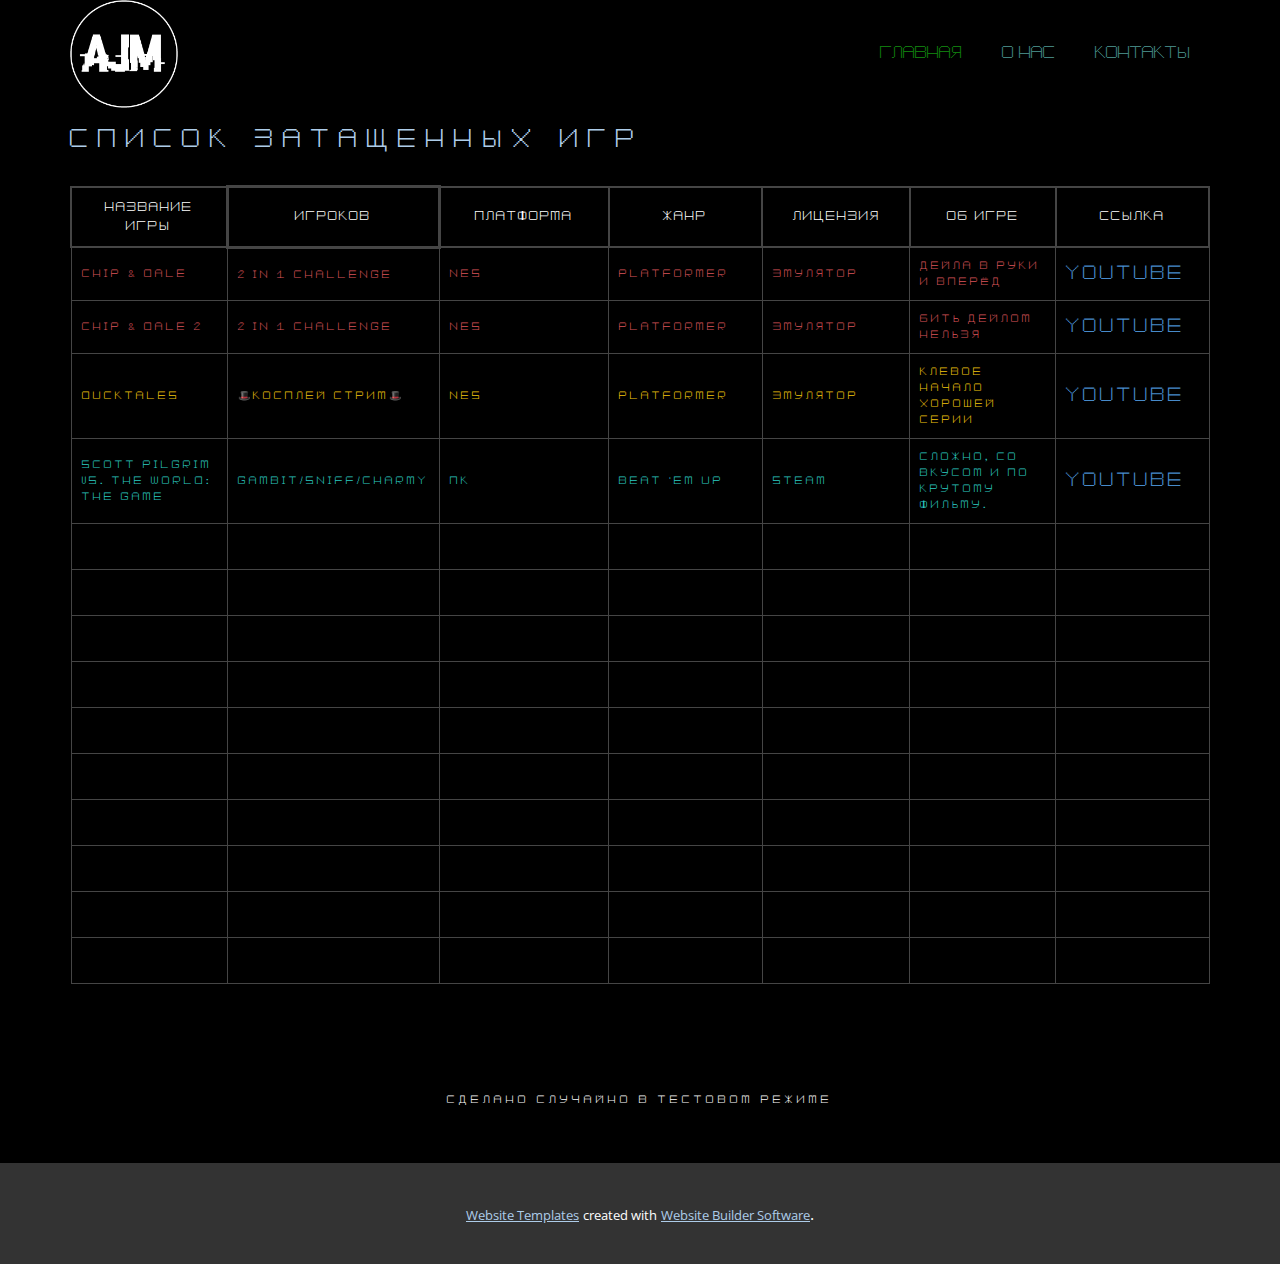
<file: index.html>
<!DOCTYPE html>
<html style="font-size: 16px;" lang="ru"><head>
    <meta name="viewport" content="width=device-width, initial-scale=1.0">
    <meta charset="utf-8">
    <meta name="keywords" content="список затащенных игр">
    <meta name="description" content="">
    <title>Главная</title>
    <link rel="stylesheet" href="nicepage.css" media="screen">
<link rel="stylesheet" href="Главная.css" media="screen">
    <script class="u-script" type="text/javascript" src="jquery.js" defer=""></script>
    <script class="u-script" type="text/javascript" src="nicepage.js" defer=""></script>
    <meta name="generator" content="Nicepage 5.9.6, nicepage.com">
    
    <link id="u-theme-google-font" rel="stylesheet" href="https://fonts.googleapis.com/css?family=Roboto:100,100i,300,300i,400,400i,500,500i,700,700i,900,900i|Open+Sans:300,300i,400,400i,500,500i,600,600i,700,700i,800,800i">
    
    
    <script type="application/ld+json">{
		"@context": "http://schema.org",
		"@type": "Organization",
		"name": "",
		"logo": "images/rutubeico.png"
}</script>
    <meta name="theme-color" content="#478ac9">
    <meta property="og:title" content="Главная">
    <meta property="og:type" content="website">
  <meta data-intl-tel-input-cdn-path="intlTelInput/"></head>
  <body data-home-page="Главная.html" data-home-page-title="Главная" class="u-body u-overlap u-overlap-contrast u-xl-mode" data-lang="ru"><header class="u-clearfix u-header u-header" id="sec-ef3b"><div class="u-clearfix u-sheet u-sheet-1">
        <nav class="u-menu u-menu-one-level u-offcanvas u-menu-1">
          <div class="menu-collapse u-custom-font" style="font-size: 1rem; letter-spacing: 0px; font-family: &quot;11705&quot;;">
            <a class="u-button-style u-custom-left-right-menu-spacing u-custom-padding-bottom u-custom-text-active-color u-custom-text-color u-custom-text-hover-color u-custom-top-bottom-menu-spacing u-nav-link u-text-active-palette-1-base u-text-hover-palette-2-base" href="#">
              <svg class="u-svg-link" viewBox="0 0 24 24"><use xmlns:xlink="http://www.w3.org/1999/xlink" xlink:href="#menu-hamburger"></use></svg>
              <svg class="u-svg-content" version="1.1" id="menu-hamburger" viewBox="0 0 16 16" x="0px" y="0px" xmlns:xlink="http://www.w3.org/1999/xlink" xmlns="http://www.w3.org/2000/svg"><g><rect y="1" width="16" height="2"></rect><rect y="7" width="16" height="2"></rect><rect y="13" width="16" height="2"></rect>
</g></svg>
            </a>
          </div>
          <div class="u-custom-menu u-nav-container">
            <ul class="u-custom-font u-nav u-unstyled u-nav-1"><li class="u-nav-item"><a class="u-button-style u-nav-link u-text-active-custom-color-1 u-text-hover-custom-color-1 u-text-palette-4-dark-2" href="Главная.html" style="padding: 10px 20px;">Главная</a>
</li><li class="u-nav-item"><a class="u-button-style u-nav-link u-text-active-custom-color-1 u-text-hover-custom-color-1 u-text-palette-4-dark-2" href="О-нас.html" style="padding: 10px 20px;">О нас</a>
</li><li class="u-nav-item"><a class="u-button-style u-nav-link u-text-active-custom-color-1 u-text-hover-custom-color-1 u-text-palette-4-dark-2" href="Контакты.html" style="padding: 10px 20px;">Контакты</a>
</li></ul>
          </div>
          <div class="u-custom-menu u-nav-container-collapse">
            <div class="u-black u-container-style u-inner-container-layout u-opacity u-opacity-95 u-sidenav">
              <div class="u-inner-container-layout u-sidenav-overflow">
                <div class="u-menu-close"></div>
                <ul class="u-align-center u-nav u-popupmenu-items u-unstyled u-nav-2"><li class="u-nav-item"><a class="u-button-style u-nav-link" href="Главная.html">Главная</a>
</li><li class="u-nav-item"><a class="u-button-style u-nav-link" href="О-нас.html">О нас</a>
</li><li class="u-nav-item"><a class="u-button-style u-nav-link" href="Контакты.html">Контакты</a>
</li></ul>
              </div>
            </div>
            <div class="u-black u-menu-overlay u-opacity u-opacity-70"></div>
          </div>
        </nav>
        <a href="https://nicepage.com" class="u-image u-logo u-image-1" data-image-width="800" data-image-height="800">
          <img src="images/rutubeico.png" class="u-logo-image u-logo-image-1">
        </a>
      </div></header>
    <section class="u-black u-clearfix u-section-1" id="sec-0c27">
      <div class="u-clearfix u-sheet u-sheet-1">
        <h1 class="u-text u-text-default u-text-1">список затащенных игр</h1>
        <div class="u-expanded-width u-table u-table-responsive u-table-1">
          <table class="u-table-entity">
            <colgroup>
              <col width="15%">
              <col width="11.3%">
              <col width="16.6%">
              <col width="14.3%">
              <col width="14.3%">
              <col width="14.500000000000005%">
              <col width="13.900000000000006%">
            </colgroup>
            <thead class="u-custom-font u-table-header u-table-header-1">
              <tr style="height: 53px;">
                <th class="u-align-center u-border-2 u-border-grey-dark-1 u-custom-font u-table-cell u-table-cell-1">Название игры</th>
                <th class="u-align-center u-border-3 u-border-grey-dark-1 u-table-cell u-table-cell-2">Игроков</th>
                <th class="u-align-center u-border-2 u-border-grey-dark-1 u-table-cell">Платформа</th>
                <th class="u-align-center u-border-2 u-border-grey-dark-1 u-table-cell">жанр</th>
                <th class="u-align-center u-border-2 u-border-grey-dark-1 u-table-cell">лицензия</th>
                <th class="u-align-center u-border-2 u-border-grey-dark-1 u-table-cell">об игре</th>
                <th class="u-align-center u-border-2 u-border-grey-dark-1 u-table-cell">ссылка</th>
              </tr>
            </thead>
            <tbody class="u-custom-font u-table-body u-table-body-1">
              <tr style="height: 30px;">
                <td class="u-border-1 u-border-grey-dark-1 u-custom-font u-table-cell u-text-palette-2-base u-table-cell-8">chip &amp; dale</td>
                <td class="u-border-1 u-border-grey-dark-1 u-table-cell u-text-palette-2-base">2 in 1 Challenge</td>
                <td class="u-border-1 u-border-grey-dark-1 u-table-cell u-text-palette-2-base">NES</td>
                <td class="u-border-1 u-border-grey-dark-1 u-table-cell u-text-palette-2-base">Platformer</td>
                <td class="u-border-1 u-border-grey-dark-1 u-table-cell u-text-palette-2-base">Эмулятор</td>
                <td class="u-border-1 u-border-grey-dark-1 u-table-cell u-text-palette-2-base">Дейла в руки и вперёд</td>
                <td class="u-border-1 u-border-grey-dark-1 u-table-cell">
                  <a class="u-active-none u-border-none u-btn u-button-link u-button-style u-hover-none u-none u-text-palette-1-base u-btn-1" href="https://youtu.be/Nf4YMtSDER8" target="_blank">youtube</a>
                </td>
              </tr>
              <tr style="height: 50px;">
                <td class="u-border-1 u-border-grey-dark-1 u-table-cell u-text-palette-2-base">Chip &amp; Dale 2</td>
                <td class="u-border-1 u-border-grey-dark-1 u-table-cell u-text-palette-2-base">2 in 1 Challenge</td>
                <td class="u-border-1 u-border-grey-dark-1 u-table-cell u-text-palette-2-base">Nes</td>
                <td class="u-border-1 u-border-grey-dark-1 u-table-cell u-text-palette-2-base">Platformer</td>
                <td class="u-border-1 u-border-grey-dark-1 u-table-cell u-text-palette-2-base">Эмулятор</td>
                <td class="u-border-1 u-border-grey-dark-1 u-table-cell u-text-palette-2-base">Бить дейлом нельзя&nbsp;</td>
                <td class="u-border-1 u-border-grey-dark-1 u-table-cell">
                  <a class="u-active-none u-border-none u-btn u-button-link u-button-style u-hover-none u-none u-text-palette-1-base u-btn-2" href="https://www.youtube.com/live/ycYgMSGnvK0" target="_blank">youtube</a>
                </td>
              </tr>
              <tr style="height: 46px;">
                <td class="u-border-1 u-border-grey-dark-1 u-table-cell u-text-palette-3-base">DuckTales</td>
                <td class="u-border-1 u-border-grey-dark-1 u-table-cell u-text-palette-3-base">🎩Косплей стрим🎩</td>
                <td class="u-border-1 u-border-grey-dark-1 u-table-cell u-text-palette-3-base">NES</td>
                <td class="u-border-1 u-border-grey-dark-1 u-table-cell u-text-palette-3-base">PLATFORMER</td>
                <td class="u-border-1 u-border-grey-dark-1 u-table-cell u-text-palette-3-base">Эмулятор</td>
                <td class="u-border-1 u-border-grey-dark-1 u-table-cell u-text-palette-3-base">Клевое начало хорошей серии</td>
                <td class="u-border-1 u-border-grey-dark-1 u-table-cell">
                  <a class="u-active-none u-border-none u-btn u-button-link u-button-style u-hover-none u-none u-text-palette-1-base u-btn-3" href="https://www.youtube.com/live/4fUOCEcmhHM?feature=share&amp;t=638" target="_blank">youtube</a>
                </td>
              </tr>
              <tr style="height: 46px;">
                <td class="u-border-1 u-border-grey-dark-1 u-table-cell u-text-palette-4-base">Scott Pilgrim vs. the World: The Game</td>
                <td class="u-border-1 u-border-grey-dark-1 u-table-cell u-text-palette-4-base">GamBit/Sniff/Charmy</td>
                <td class="u-border-1 u-border-grey-dark-1 u-table-cell u-text-palette-4-base">ПК</td>
                <td class="u-border-1 u-border-grey-dark-1 u-table-cell u-text-palette-4-base">Beat 'em up</td>
                <td class="u-border-1 u-border-grey-dark-1 u-table-cell u-text-palette-4-base">Steam</td>
                <td class="u-border-1 u-border-grey-dark-1 u-table-cell u-text-palette-4-base">Сложно, со вкусом и по крутому фильму.</td>
                <td class="u-border-1 u-border-grey-dark-1 u-table-cell">
                  <a class="u-active-none u-border-none u-btn u-button-link u-button-style u-hover-none u-none u-text-palette-1-base u-btn-4" href="https://www.youtube.com/live/6y5BGlL6Sdw?feature=share" target="_blank">youtube</a>
                </td>
              </tr>
              <tr style="height: 46px;">
                <td class="u-border-1 u-border-grey-dark-1 u-table-cell"></td>
                <td class="u-border-1 u-border-grey-dark-1 u-table-cell"></td>
                <td class="u-border-1 u-border-grey-dark-1 u-table-cell"></td>
                <td class="u-border-1 u-border-grey-dark-1 u-table-cell"></td>
                <td class="u-border-1 u-border-grey-dark-1 u-table-cell"></td>
                <td class="u-border-1 u-border-grey-dark-1 u-table-cell"></td>
                <td class="u-border-1 u-border-grey-dark-1 u-table-cell"></td>
              </tr>
              <tr style="height: 46px;">
                <td class="u-border-1 u-border-grey-dark-1 u-table-cell"></td>
                <td class="u-border-1 u-border-grey-dark-1 u-table-cell"></td>
                <td class="u-border-1 u-border-grey-dark-1 u-table-cell"></td>
                <td class="u-border-1 u-border-grey-dark-1 u-table-cell"></td>
                <td class="u-border-1 u-border-grey-dark-1 u-table-cell"></td>
                <td class="u-border-1 u-border-grey-dark-1 u-table-cell"></td>
                <td class="u-border-1 u-border-grey-dark-1 u-table-cell"></td>
              </tr>
              <tr style="height: 46px;">
                <td class="u-border-1 u-border-grey-dark-1 u-table-cell"></td>
                <td class="u-border-1 u-border-grey-dark-1 u-table-cell"></td>
                <td class="u-border-1 u-border-grey-dark-1 u-table-cell"></td>
                <td class="u-border-1 u-border-grey-dark-1 u-table-cell"></td>
                <td class="u-border-1 u-border-grey-dark-1 u-table-cell"></td>
                <td class="u-border-1 u-border-grey-dark-1 u-table-cell"></td>
                <td class="u-border-1 u-border-grey-dark-1 u-table-cell"></td>
              </tr>
              <tr style="height: 46px;">
                <td class="u-border-1 u-border-grey-dark-1 u-table-cell"></td>
                <td class="u-border-1 u-border-grey-dark-1 u-table-cell"></td>
                <td class="u-border-1 u-border-grey-dark-1 u-table-cell"></td>
                <td class="u-border-1 u-border-grey-dark-1 u-table-cell"></td>
                <td class="u-border-1 u-border-grey-dark-1 u-table-cell"></td>
                <td class="u-border-1 u-border-grey-dark-1 u-table-cell"></td>
                <td class="u-border-1 u-border-grey-dark-1 u-table-cell"></td>
              </tr>
              <tr style="height: 46px;">
                <td class="u-border-1 u-border-grey-dark-1 u-table-cell"></td>
                <td class="u-border-1 u-border-grey-dark-1 u-table-cell"></td>
                <td class="u-border-1 u-border-grey-dark-1 u-table-cell"></td>
                <td class="u-border-1 u-border-grey-dark-1 u-table-cell"></td>
                <td class="u-border-1 u-border-grey-dark-1 u-table-cell"></td>
                <td class="u-border-1 u-border-grey-dark-1 u-table-cell"></td>
                <td class="u-border-1 u-border-grey-dark-1 u-table-cell"></td>
              </tr>
              <tr style="height: 46px;">
                <td class="u-border-1 u-border-grey-dark-1 u-table-cell"></td>
                <td class="u-border-1 u-border-grey-dark-1 u-table-cell"></td>
                <td class="u-border-1 u-border-grey-dark-1 u-table-cell"></td>
                <td class="u-border-1 u-border-grey-dark-1 u-table-cell"></td>
                <td class="u-border-1 u-border-grey-dark-1 u-table-cell"></td>
                <td class="u-border-1 u-border-grey-dark-1 u-table-cell"></td>
                <td class="u-border-1 u-border-grey-dark-1 u-table-cell"></td>
              </tr>
              <tr style="height: 46px;">
                <td class="u-border-1 u-border-grey-dark-1 u-table-cell"></td>
                <td class="u-border-1 u-border-grey-dark-1 u-table-cell"></td>
                <td class="u-border-1 u-border-grey-dark-1 u-table-cell"></td>
                <td class="u-border-1 u-border-grey-dark-1 u-table-cell"></td>
                <td class="u-border-1 u-border-grey-dark-1 u-table-cell"></td>
                <td class="u-border-1 u-border-grey-dark-1 u-table-cell"></td>
                <td class="u-border-1 u-border-grey-dark-1 u-table-cell"></td>
              </tr>
              <tr style="height: 46px;">
                <td class="u-border-1 u-border-grey-dark-1 u-table-cell"></td>
                <td class="u-border-1 u-border-grey-dark-1 u-table-cell"></td>
                <td class="u-border-1 u-border-grey-dark-1 u-table-cell"></td>
                <td class="u-border-1 u-border-grey-dark-1 u-table-cell"></td>
                <td class="u-border-1 u-border-grey-dark-1 u-table-cell"></td>
                <td class="u-border-1 u-border-grey-dark-1 u-table-cell"></td>
                <td class="u-border-1 u-border-grey-dark-1 u-table-cell"></td>
              </tr>
              <tr style="height: 46px;">
                <td class="u-border-1 u-border-grey-dark-1 u-table-cell"></td>
                <td class="u-border-1 u-border-grey-dark-1 u-table-cell"></td>
                <td class="u-border-1 u-border-grey-dark-1 u-table-cell"></td>
                <td class="u-border-1 u-border-grey-dark-1 u-table-cell"></td>
                <td class="u-border-1 u-border-grey-dark-1 u-table-cell"></td>
                <td class="u-border-1 u-border-grey-dark-1 u-table-cell"></td>
                <td class="u-border-1 u-border-grey-dark-1 u-table-cell"></td>
              </tr>
              <tr style="height: 46px;">
                <td class="u-border-1 u-border-grey-dark-1 u-table-cell"></td>
                <td class="u-border-1 u-border-grey-dark-1 u-table-cell"></td>
                <td class="u-border-1 u-border-grey-dark-1 u-table-cell"></td>
                <td class="u-border-1 u-border-grey-dark-1 u-table-cell"></td>
                <td class="u-border-1 u-border-grey-dark-1 u-table-cell"></td>
                <td class="u-border-1 u-border-grey-dark-1 u-table-cell"></td>
                <td class="u-border-1 u-border-grey-dark-1 u-table-cell"></td>
              </tr>
            </tbody>
          </table>
        </div>
      </div>
    </section>
    
    
    <footer class="u-align-center u-black u-clearfix u-footer u-footer" id="sec-d812"><div class="u-clearfix u-sheet u-sheet-1">
        <p class="u-small-text u-text u-text-variant u-text-1">сделано случайно в тестовом режиме</p>
      </div></footer>
    <section class="u-backlink u-clearfix u-grey-80">
      <a class="u-link" href="https://nicepage.com/website-templates" target="_blank">
        <span>Website Templates</span>
      </a>
      <p class="u-text">
        <span>created with</span>
      </p>
      <a class="u-link" href="" target="_blank">
        <span>Website Builder Software</span>
      </a>. 
    </section>
  
</body></html>
</file>
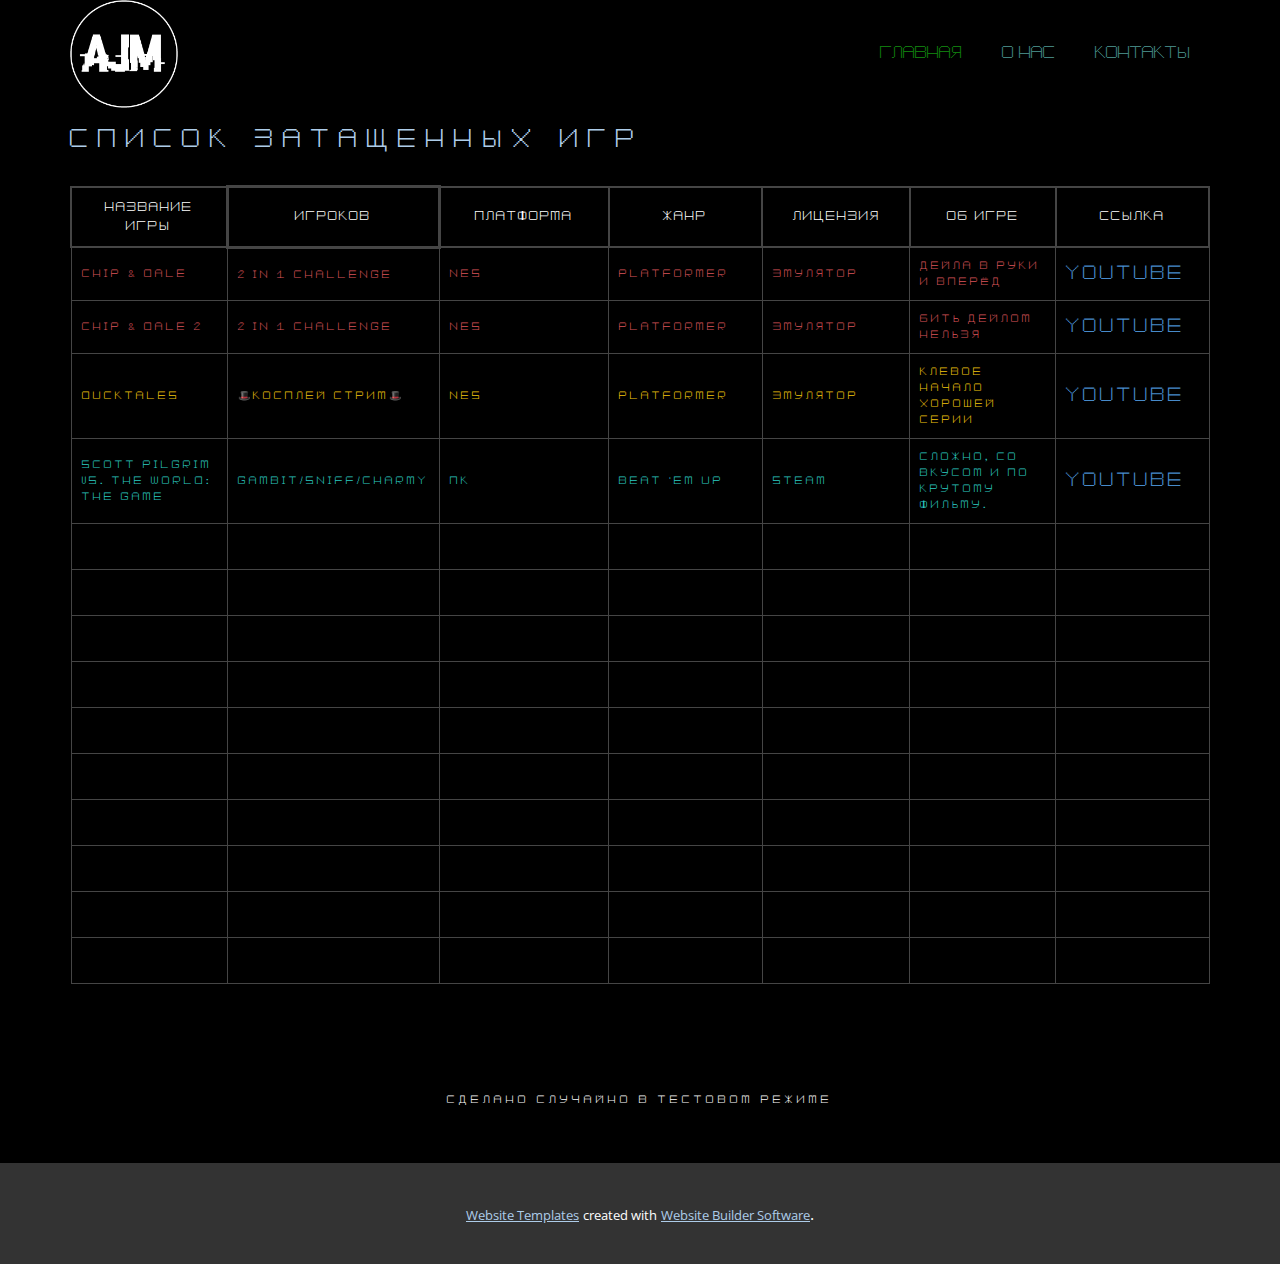
<file: Главная.html>
<!DOCTYPE html>
<html style="font-size: 16px;" lang="ru"><head>
    <meta name="viewport" content="width=device-width, initial-scale=1.0">
    <meta charset="utf-8">
    <meta name="keywords" content="список затащенных игр">
    <meta name="description" content="">
    <title>Главная</title>
    <link rel="stylesheet" href="nicepage.css" media="screen">
<link rel="stylesheet" href="Главная.css" media="screen">
    <script class="u-script" type="text/javascript" src="jquery.js" defer=""></script>
    <script class="u-script" type="text/javascript" src="nicepage.js" defer=""></script>
    <meta name="generator" content="Nicepage 5.9.6, nicepage.com">
    
    <link id="u-theme-google-font" rel="stylesheet" href="https://fonts.googleapis.com/css?family=Roboto:100,100i,300,300i,400,400i,500,500i,700,700i,900,900i|Open+Sans:300,300i,400,400i,500,500i,600,600i,700,700i,800,800i">
    
    
    <script type="application/ld+json">{
		"@context": "http://schema.org",
		"@type": "Organization",
		"name": "",
		"logo": "images/rutubeico.png"
}</script>
    <meta name="theme-color" content="#478ac9">
    <meta property="og:title" content="Главная">
    <meta property="og:type" content="website">
  <meta data-intl-tel-input-cdn-path="intlTelInput/"></head>
  <body class="u-body u-overlap u-overlap-contrast u-xl-mode" data-lang="ru"><header class="u-clearfix u-header u-header" id="sec-ef3b"><div class="u-clearfix u-sheet u-sheet-1">
        <nav class="u-menu u-menu-one-level u-offcanvas u-menu-1">
          <div class="menu-collapse u-custom-font" style="font-size: 1rem; letter-spacing: 0px; font-family: &quot;11705&quot;;">
            <a class="u-button-style u-custom-left-right-menu-spacing u-custom-padding-bottom u-custom-text-active-color u-custom-text-color u-custom-text-hover-color u-custom-top-bottom-menu-spacing u-nav-link u-text-active-palette-1-base u-text-hover-palette-2-base" href="#">
              <svg class="u-svg-link" viewBox="0 0 24 24"><use xmlns:xlink="http://www.w3.org/1999/xlink" xlink:href="#menu-hamburger"></use></svg>
              <svg class="u-svg-content" version="1.1" id="menu-hamburger" viewBox="0 0 16 16" x="0px" y="0px" xmlns:xlink="http://www.w3.org/1999/xlink" xmlns="http://www.w3.org/2000/svg"><g><rect y="1" width="16" height="2"></rect><rect y="7" width="16" height="2"></rect><rect y="13" width="16" height="2"></rect>
</g></svg>
            </a>
          </div>
          <div class="u-custom-menu u-nav-container">
            <ul class="u-custom-font u-nav u-unstyled u-nav-1"><li class="u-nav-item"><a class="u-button-style u-nav-link u-text-active-custom-color-1 u-text-hover-custom-color-1 u-text-palette-4-dark-2" href="Главная.html" style="padding: 10px 20px;">Главная</a>
</li><li class="u-nav-item"><a class="u-button-style u-nav-link u-text-active-custom-color-1 u-text-hover-custom-color-1 u-text-palette-4-dark-2" href="О-нас.html" style="padding: 10px 20px;">О нас</a>
</li><li class="u-nav-item"><a class="u-button-style u-nav-link u-text-active-custom-color-1 u-text-hover-custom-color-1 u-text-palette-4-dark-2" href="Контакты.html" style="padding: 10px 20px;">Контакты</a>
</li></ul>
          </div>
          <div class="u-custom-menu u-nav-container-collapse">
            <div class="u-black u-container-style u-inner-container-layout u-opacity u-opacity-95 u-sidenav">
              <div class="u-inner-container-layout u-sidenav-overflow">
                <div class="u-menu-close"></div>
                <ul class="u-align-center u-nav u-popupmenu-items u-unstyled u-nav-2"><li class="u-nav-item"><a class="u-button-style u-nav-link" href="Главная.html">Главная</a>
</li><li class="u-nav-item"><a class="u-button-style u-nav-link" href="О-нас.html">О нас</a>
</li><li class="u-nav-item"><a class="u-button-style u-nav-link" href="Контакты.html">Контакты</a>
</li></ul>
              </div>
            </div>
            <div class="u-black u-menu-overlay u-opacity u-opacity-70"></div>
          </div>
        </nav>
        <a href="https://nicepage.com" class="u-image u-logo u-image-1" data-image-width="800" data-image-height="800">
          <img src="images/rutubeico.png" class="u-logo-image u-logo-image-1">
        </a>
      </div></header>
    <section class="u-black u-clearfix u-section-1" id="sec-0c27">
      <div class="u-clearfix u-sheet u-sheet-1">
        <h1 class="u-text u-text-default u-text-1">список затащенных игр</h1>
        <div class="u-expanded-width u-table u-table-responsive u-table-1">
          <table class="u-table-entity">
            <colgroup>
              <col width="15%">
              <col width="11.3%">
              <col width="16.6%">
              <col width="14.3%">
              <col width="14.3%">
              <col width="14.500000000000005%">
              <col width="13.900000000000006%">
            </colgroup>
            <thead class="u-custom-font u-table-header u-table-header-1">
              <tr style="height: 53px;">
                <th class="u-align-center u-border-2 u-border-grey-dark-1 u-custom-font u-table-cell u-table-cell-1">Название игры</th>
                <th class="u-align-center u-border-3 u-border-grey-dark-1 u-table-cell u-table-cell-2">Игроков</th>
                <th class="u-align-center u-border-2 u-border-grey-dark-1 u-table-cell">Платформа</th>
                <th class="u-align-center u-border-2 u-border-grey-dark-1 u-table-cell">жанр</th>
                <th class="u-align-center u-border-2 u-border-grey-dark-1 u-table-cell">лицензия</th>
                <th class="u-align-center u-border-2 u-border-grey-dark-1 u-table-cell">об игре</th>
                <th class="u-align-center u-border-2 u-border-grey-dark-1 u-table-cell">ссылка</th>
              </tr>
            </thead>
            <tbody class="u-custom-font u-table-body u-table-body-1">
              <tr style="height: 30px;">
                <td class="u-border-1 u-border-grey-dark-1 u-custom-font u-table-cell u-text-palette-2-base u-table-cell-8">chip &amp; dale</td>
                <td class="u-border-1 u-border-grey-dark-1 u-table-cell u-text-palette-2-base">2 in 1 Challenge</td>
                <td class="u-border-1 u-border-grey-dark-1 u-table-cell u-text-palette-2-base">NES</td>
                <td class="u-border-1 u-border-grey-dark-1 u-table-cell u-text-palette-2-base">Platformer</td>
                <td class="u-border-1 u-border-grey-dark-1 u-table-cell u-text-palette-2-base">Эмулятор</td>
                <td class="u-border-1 u-border-grey-dark-1 u-table-cell u-text-palette-2-base">Дейла в руки и вперёд</td>
                <td class="u-border-1 u-border-grey-dark-1 u-table-cell">
                  <a class="u-active-none u-border-none u-btn u-button-link u-button-style u-hover-none u-none u-text-palette-1-base u-btn-1" href="https://youtu.be/Nf4YMtSDER8" target="_blank">youtube</a>
                </td>
              </tr>
              <tr style="height: 50px;">
                <td class="u-border-1 u-border-grey-dark-1 u-table-cell u-text-palette-2-base">Chip &amp; Dale 2</td>
                <td class="u-border-1 u-border-grey-dark-1 u-table-cell u-text-palette-2-base">2 in 1 Challenge</td>
                <td class="u-border-1 u-border-grey-dark-1 u-table-cell u-text-palette-2-base">Nes</td>
                <td class="u-border-1 u-border-grey-dark-1 u-table-cell u-text-palette-2-base">Platformer</td>
                <td class="u-border-1 u-border-grey-dark-1 u-table-cell u-text-palette-2-base">Эмулятор</td>
                <td class="u-border-1 u-border-grey-dark-1 u-table-cell u-text-palette-2-base">Бить дейлом нельзя&nbsp;</td>
                <td class="u-border-1 u-border-grey-dark-1 u-table-cell">
                  <a class="u-active-none u-border-none u-btn u-button-link u-button-style u-hover-none u-none u-text-palette-1-base u-btn-2" href="https://www.youtube.com/live/ycYgMSGnvK0" target="_blank">youtube</a>
                </td>
              </tr>
              <tr style="height: 46px;">
                <td class="u-border-1 u-border-grey-dark-1 u-table-cell u-text-palette-3-base">DuckTales</td>
                <td class="u-border-1 u-border-grey-dark-1 u-table-cell u-text-palette-3-base">🎩Косплей стрим🎩</td>
                <td class="u-border-1 u-border-grey-dark-1 u-table-cell u-text-palette-3-base">NES</td>
                <td class="u-border-1 u-border-grey-dark-1 u-table-cell u-text-palette-3-base">PLATFORMER</td>
                <td class="u-border-1 u-border-grey-dark-1 u-table-cell u-text-palette-3-base">Эмулятор</td>
                <td class="u-border-1 u-border-grey-dark-1 u-table-cell u-text-palette-3-base">Клевое начало хорошей серии</td>
                <td class="u-border-1 u-border-grey-dark-1 u-table-cell">
                  <a class="u-active-none u-border-none u-btn u-button-link u-button-style u-hover-none u-none u-text-palette-1-base u-btn-3" href="https://www.youtube.com/live/4fUOCEcmhHM?feature=share&amp;t=638" target="_blank">youtube</a>
                </td>
              </tr>
              <tr style="height: 46px;">
                <td class="u-border-1 u-border-grey-dark-1 u-table-cell u-text-palette-4-base">Scott Pilgrim vs. the World: The Game</td>
                <td class="u-border-1 u-border-grey-dark-1 u-table-cell u-text-palette-4-base">GamBit/Sniff/Charmy</td>
                <td class="u-border-1 u-border-grey-dark-1 u-table-cell u-text-palette-4-base">ПК</td>
                <td class="u-border-1 u-border-grey-dark-1 u-table-cell u-text-palette-4-base">Beat 'em up</td>
                <td class="u-border-1 u-border-grey-dark-1 u-table-cell u-text-palette-4-base">Steam</td>
                <td class="u-border-1 u-border-grey-dark-1 u-table-cell u-text-palette-4-base">Сложно, со вкусом и по крутому фильму.</td>
                <td class="u-border-1 u-border-grey-dark-1 u-table-cell">
                  <a class="u-active-none u-border-none u-btn u-button-link u-button-style u-hover-none u-none u-text-palette-1-base u-btn-4" href="https://www.youtube.com/live/6y5BGlL6Sdw?feature=share" target="_blank">youtube</a>
                </td>
              </tr>
              <tr style="height: 46px;">
                <td class="u-border-1 u-border-grey-dark-1 u-table-cell"></td>
                <td class="u-border-1 u-border-grey-dark-1 u-table-cell"></td>
                <td class="u-border-1 u-border-grey-dark-1 u-table-cell"></td>
                <td class="u-border-1 u-border-grey-dark-1 u-table-cell"></td>
                <td class="u-border-1 u-border-grey-dark-1 u-table-cell"></td>
                <td class="u-border-1 u-border-grey-dark-1 u-table-cell"></td>
                <td class="u-border-1 u-border-grey-dark-1 u-table-cell"></td>
              </tr>
              <tr style="height: 46px;">
                <td class="u-border-1 u-border-grey-dark-1 u-table-cell"></td>
                <td class="u-border-1 u-border-grey-dark-1 u-table-cell"></td>
                <td class="u-border-1 u-border-grey-dark-1 u-table-cell"></td>
                <td class="u-border-1 u-border-grey-dark-1 u-table-cell"></td>
                <td class="u-border-1 u-border-grey-dark-1 u-table-cell"></td>
                <td class="u-border-1 u-border-grey-dark-1 u-table-cell"></td>
                <td class="u-border-1 u-border-grey-dark-1 u-table-cell"></td>
              </tr>
              <tr style="height: 46px;">
                <td class="u-border-1 u-border-grey-dark-1 u-table-cell"></td>
                <td class="u-border-1 u-border-grey-dark-1 u-table-cell"></td>
                <td class="u-border-1 u-border-grey-dark-1 u-table-cell"></td>
                <td class="u-border-1 u-border-grey-dark-1 u-table-cell"></td>
                <td class="u-border-1 u-border-grey-dark-1 u-table-cell"></td>
                <td class="u-border-1 u-border-grey-dark-1 u-table-cell"></td>
                <td class="u-border-1 u-border-grey-dark-1 u-table-cell"></td>
              </tr>
              <tr style="height: 46px;">
                <td class="u-border-1 u-border-grey-dark-1 u-table-cell"></td>
                <td class="u-border-1 u-border-grey-dark-1 u-table-cell"></td>
                <td class="u-border-1 u-border-grey-dark-1 u-table-cell"></td>
                <td class="u-border-1 u-border-grey-dark-1 u-table-cell"></td>
                <td class="u-border-1 u-border-grey-dark-1 u-table-cell"></td>
                <td class="u-border-1 u-border-grey-dark-1 u-table-cell"></td>
                <td class="u-border-1 u-border-grey-dark-1 u-table-cell"></td>
              </tr>
              <tr style="height: 46px;">
                <td class="u-border-1 u-border-grey-dark-1 u-table-cell"></td>
                <td class="u-border-1 u-border-grey-dark-1 u-table-cell"></td>
                <td class="u-border-1 u-border-grey-dark-1 u-table-cell"></td>
                <td class="u-border-1 u-border-grey-dark-1 u-table-cell"></td>
                <td class="u-border-1 u-border-grey-dark-1 u-table-cell"></td>
                <td class="u-border-1 u-border-grey-dark-1 u-table-cell"></td>
                <td class="u-border-1 u-border-grey-dark-1 u-table-cell"></td>
              </tr>
              <tr style="height: 46px;">
                <td class="u-border-1 u-border-grey-dark-1 u-table-cell"></td>
                <td class="u-border-1 u-border-grey-dark-1 u-table-cell"></td>
                <td class="u-border-1 u-border-grey-dark-1 u-table-cell"></td>
                <td class="u-border-1 u-border-grey-dark-1 u-table-cell"></td>
                <td class="u-border-1 u-border-grey-dark-1 u-table-cell"></td>
                <td class="u-border-1 u-border-grey-dark-1 u-table-cell"></td>
                <td class="u-border-1 u-border-grey-dark-1 u-table-cell"></td>
              </tr>
              <tr style="height: 46px;">
                <td class="u-border-1 u-border-grey-dark-1 u-table-cell"></td>
                <td class="u-border-1 u-border-grey-dark-1 u-table-cell"></td>
                <td class="u-border-1 u-border-grey-dark-1 u-table-cell"></td>
                <td class="u-border-1 u-border-grey-dark-1 u-table-cell"></td>
                <td class="u-border-1 u-border-grey-dark-1 u-table-cell"></td>
                <td class="u-border-1 u-border-grey-dark-1 u-table-cell"></td>
                <td class="u-border-1 u-border-grey-dark-1 u-table-cell"></td>
              </tr>
              <tr style="height: 46px;">
                <td class="u-border-1 u-border-grey-dark-1 u-table-cell"></td>
                <td class="u-border-1 u-border-grey-dark-1 u-table-cell"></td>
                <td class="u-border-1 u-border-grey-dark-1 u-table-cell"></td>
                <td class="u-border-1 u-border-grey-dark-1 u-table-cell"></td>
                <td class="u-border-1 u-border-grey-dark-1 u-table-cell"></td>
                <td class="u-border-1 u-border-grey-dark-1 u-table-cell"></td>
                <td class="u-border-1 u-border-grey-dark-1 u-table-cell"></td>
              </tr>
              <tr style="height: 46px;">
                <td class="u-border-1 u-border-grey-dark-1 u-table-cell"></td>
                <td class="u-border-1 u-border-grey-dark-1 u-table-cell"></td>
                <td class="u-border-1 u-border-grey-dark-1 u-table-cell"></td>
                <td class="u-border-1 u-border-grey-dark-1 u-table-cell"></td>
                <td class="u-border-1 u-border-grey-dark-1 u-table-cell"></td>
                <td class="u-border-1 u-border-grey-dark-1 u-table-cell"></td>
                <td class="u-border-1 u-border-grey-dark-1 u-table-cell"></td>
              </tr>
              <tr style="height: 46px;">
                <td class="u-border-1 u-border-grey-dark-1 u-table-cell"></td>
                <td class="u-border-1 u-border-grey-dark-1 u-table-cell"></td>
                <td class="u-border-1 u-border-grey-dark-1 u-table-cell"></td>
                <td class="u-border-1 u-border-grey-dark-1 u-table-cell"></td>
                <td class="u-border-1 u-border-grey-dark-1 u-table-cell"></td>
                <td class="u-border-1 u-border-grey-dark-1 u-table-cell"></td>
                <td class="u-border-1 u-border-grey-dark-1 u-table-cell"></td>
              </tr>
            </tbody>
          </table>
        </div>
      </div>
    </section>
    
    
    <footer class="u-align-center u-black u-clearfix u-footer u-footer" id="sec-d812"><div class="u-clearfix u-sheet u-sheet-1">
        <p class="u-small-text u-text u-text-variant u-text-1">сделано случайно в тестовом режиме</p>
      </div></footer>
    <section class="u-backlink u-clearfix u-grey-80">
      <a class="u-link" href="https://nicepage.com/website-templates" target="_blank">
        <span>Website Templates</span>
      </a>
      <p class="u-text">
        <span>created with</span>
      </p>
      <a class="u-link" href="" target="_blank">
        <span>Website Builder Software</span>
      </a>. 
    </section>
  
</body></html>
</file>
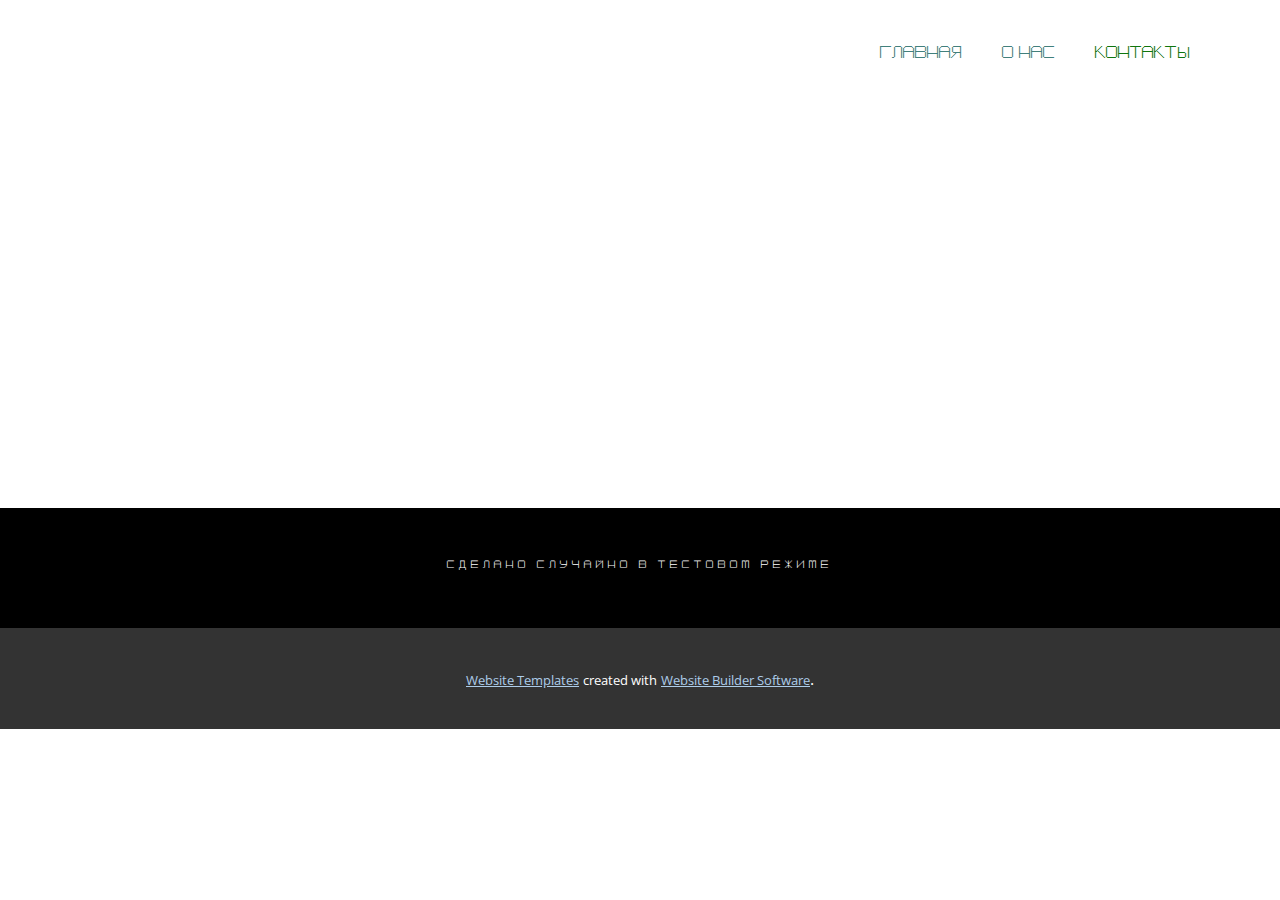
<file: Контакты.html>
<!DOCTYPE html>
<html style="font-size: 16px;" lang="ru"><head>
    <meta name="viewport" content="width=device-width, initial-scale=1.0">
    <meta charset="utf-8">
    <meta name="keywords" content="">
    <meta name="description" content="">
    <title>Контакты</title>
    <link rel="stylesheet" href="nicepage.css" media="screen">
<link rel="stylesheet" href="Контакты.css" media="screen">
    <script class="u-script" type="text/javascript" src="jquery.js" defer=""></script>
    <script class="u-script" type="text/javascript" src="nicepage.js" defer=""></script>
    <meta name="generator" content="Nicepage 5.9.6, nicepage.com">
    
    <link id="u-theme-google-font" rel="stylesheet" href="https://fonts.googleapis.com/css?family=Roboto:100,100i,300,300i,400,400i,500,500i,700,700i,900,900i|Open+Sans:300,300i,400,400i,500,500i,600,600i,700,700i,800,800i">
    
    
    <script type="application/ld+json">{
		"@context": "http://schema.org",
		"@type": "Organization",
		"name": "",
		"logo": "images/rutubeico.png"
}</script>
    <meta name="theme-color" content="#478ac9">
    <meta property="og:title" content="Контакты">
    <meta property="og:type" content="website">
  <meta data-intl-tel-input-cdn-path="intlTelInput/"></head>
  <body class="u-body u-xl-mode" data-lang="ru"><header class="u-clearfix u-header u-header" id="sec-ef3b"><div class="u-clearfix u-sheet u-sheet-1">
        <nav class="u-menu u-menu-one-level u-offcanvas u-menu-1">
          <div class="menu-collapse u-custom-font" style="font-size: 1rem; letter-spacing: 0px; font-family: &quot;11705&quot;;">
            <a class="u-button-style u-custom-left-right-menu-spacing u-custom-padding-bottom u-custom-text-active-color u-custom-text-color u-custom-text-hover-color u-custom-top-bottom-menu-spacing u-nav-link u-text-active-palette-1-base u-text-hover-palette-2-base" href="#">
              <svg class="u-svg-link" viewBox="0 0 24 24"><use xmlns:xlink="http://www.w3.org/1999/xlink" xlink:href="#menu-hamburger"></use></svg>
              <svg class="u-svg-content" version="1.1" id="menu-hamburger" viewBox="0 0 16 16" x="0px" y="0px" xmlns:xlink="http://www.w3.org/1999/xlink" xmlns="http://www.w3.org/2000/svg"><g><rect y="1" width="16" height="2"></rect><rect y="7" width="16" height="2"></rect><rect y="13" width="16" height="2"></rect>
</g></svg>
            </a>
          </div>
          <div class="u-custom-menu u-nav-container">
            <ul class="u-custom-font u-nav u-unstyled u-nav-1"><li class="u-nav-item"><a class="u-button-style u-nav-link u-text-active-custom-color-1 u-text-hover-custom-color-1 u-text-palette-4-dark-2" href="Главная.html" style="padding: 10px 20px;">Главная</a>
</li><li class="u-nav-item"><a class="u-button-style u-nav-link u-text-active-custom-color-1 u-text-hover-custom-color-1 u-text-palette-4-dark-2" href="О-нас.html" style="padding: 10px 20px;">О нас</a>
</li><li class="u-nav-item"><a class="u-button-style u-nav-link u-text-active-custom-color-1 u-text-hover-custom-color-1 u-text-palette-4-dark-2" href="Контакты.html" style="padding: 10px 20px;">Контакты</a>
</li></ul>
          </div>
          <div class="u-custom-menu u-nav-container-collapse">
            <div class="u-black u-container-style u-inner-container-layout u-opacity u-opacity-95 u-sidenav">
              <div class="u-inner-container-layout u-sidenav-overflow">
                <div class="u-menu-close"></div>
                <ul class="u-align-center u-nav u-popupmenu-items u-unstyled u-nav-2"><li class="u-nav-item"><a class="u-button-style u-nav-link" href="Главная.html">Главная</a>
</li><li class="u-nav-item"><a class="u-button-style u-nav-link" href="О-нас.html">О нас</a>
</li><li class="u-nav-item"><a class="u-button-style u-nav-link" href="Контакты.html">Контакты</a>
</li></ul>
              </div>
            </div>
            <div class="u-black u-menu-overlay u-opacity u-opacity-70"></div>
          </div>
        </nav>
        <a href="https://nicepage.com" class="u-image u-logo u-image-1" data-image-width="800" data-image-height="800">
          <img src="images/rutubeico.png" class="u-logo-image u-logo-image-1">
        </a>
      </div></header>
    <section class="u-clearfix u-section-1" id="sec-31ab">
      <div class="u-clearfix u-sheet u-sheet-1"></div>
    </section>
    
    
    <footer class="u-align-center u-black u-clearfix u-footer u-footer" id="sec-d812"><div class="u-clearfix u-sheet u-sheet-1">
        <p class="u-small-text u-text u-text-variant u-text-1">сделано случайно в тестовом режиме</p>
      </div></footer>
    <section class="u-backlink u-clearfix u-grey-80">
      <a class="u-link" href="https://nicepage.com/website-templates" target="_blank">
        <span>Website Templates</span>
      </a>
      <p class="u-text">
        <span>created with</span>
      </p>
      <a class="u-link" href="" target="_blank">
        <span>Website Builder Software</span>
      </a>. 
    </section>
  
</body></html>
</file>
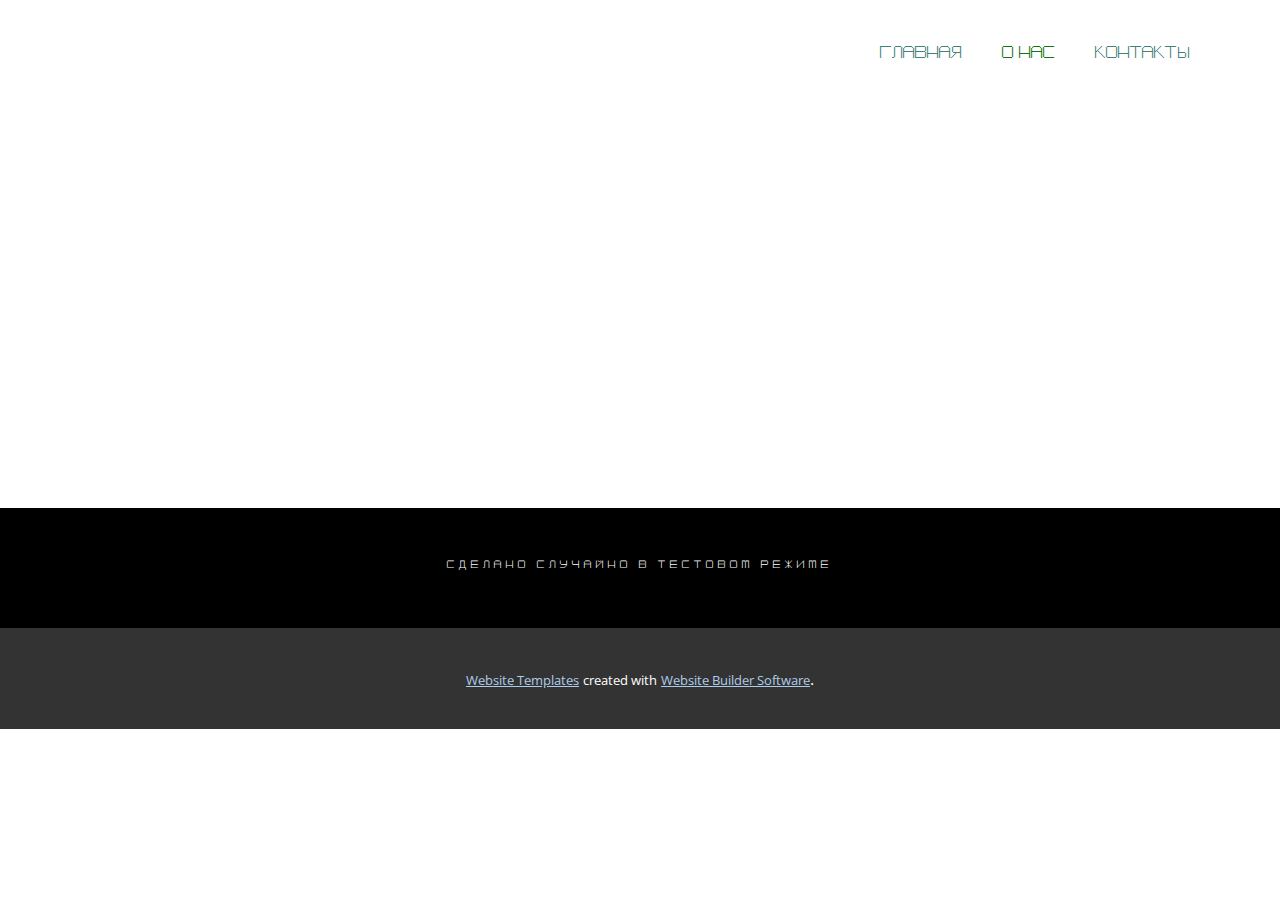
<file: О-нас.html>
<!DOCTYPE html>
<html style="font-size: 16px;" lang="ru"><head>
    <meta name="viewport" content="width=device-width, initial-scale=1.0">
    <meta charset="utf-8">
    <meta name="keywords" content="">
    <meta name="description" content="">
    <title>О нас</title>
    <link rel="stylesheet" href="nicepage.css" media="screen">
<link rel="stylesheet" href="О-нас.css" media="screen">
    <script class="u-script" type="text/javascript" src="jquery.js" defer=""></script>
    <script class="u-script" type="text/javascript" src="nicepage.js" defer=""></script>
    <meta name="generator" content="Nicepage 5.9.6, nicepage.com">
    
    <link id="u-theme-google-font" rel="stylesheet" href="https://fonts.googleapis.com/css?family=Roboto:100,100i,300,300i,400,400i,500,500i,700,700i,900,900i|Open+Sans:300,300i,400,400i,500,500i,600,600i,700,700i,800,800i">
    
    
    <script type="application/ld+json">{
		"@context": "http://schema.org",
		"@type": "Organization",
		"name": "",
		"logo": "images/rutubeico.png"
}</script>
    <meta name="theme-color" content="#478ac9">
    <meta property="og:title" content="О нас">
    <meta property="og:type" content="website">
  <meta data-intl-tel-input-cdn-path="intlTelInput/"></head>
  <body class="u-body u-xl-mode" data-lang="ru"><header class="u-clearfix u-header u-header" id="sec-ef3b"><div class="u-clearfix u-sheet u-sheet-1">
        <nav class="u-menu u-menu-one-level u-offcanvas u-menu-1">
          <div class="menu-collapse u-custom-font" style="font-size: 1rem; letter-spacing: 0px; font-family: &quot;11705&quot;;">
            <a class="u-button-style u-custom-left-right-menu-spacing u-custom-padding-bottom u-custom-text-active-color u-custom-text-color u-custom-text-hover-color u-custom-top-bottom-menu-spacing u-nav-link u-text-active-palette-1-base u-text-hover-palette-2-base" href="#">
              <svg class="u-svg-link" viewBox="0 0 24 24"><use xmlns:xlink="http://www.w3.org/1999/xlink" xlink:href="#menu-hamburger"></use></svg>
              <svg class="u-svg-content" version="1.1" id="menu-hamburger" viewBox="0 0 16 16" x="0px" y="0px" xmlns:xlink="http://www.w3.org/1999/xlink" xmlns="http://www.w3.org/2000/svg"><g><rect y="1" width="16" height="2"></rect><rect y="7" width="16" height="2"></rect><rect y="13" width="16" height="2"></rect>
</g></svg>
            </a>
          </div>
          <div class="u-custom-menu u-nav-container">
            <ul class="u-custom-font u-nav u-unstyled u-nav-1"><li class="u-nav-item"><a class="u-button-style u-nav-link u-text-active-custom-color-1 u-text-hover-custom-color-1 u-text-palette-4-dark-2" href="Главная.html" style="padding: 10px 20px;">Главная</a>
</li><li class="u-nav-item"><a class="u-button-style u-nav-link u-text-active-custom-color-1 u-text-hover-custom-color-1 u-text-palette-4-dark-2" href="О-нас.html" style="padding: 10px 20px;">О нас</a>
</li><li class="u-nav-item"><a class="u-button-style u-nav-link u-text-active-custom-color-1 u-text-hover-custom-color-1 u-text-palette-4-dark-2" href="Контакты.html" style="padding: 10px 20px;">Контакты</a>
</li></ul>
          </div>
          <div class="u-custom-menu u-nav-container-collapse">
            <div class="u-black u-container-style u-inner-container-layout u-opacity u-opacity-95 u-sidenav">
              <div class="u-inner-container-layout u-sidenav-overflow">
                <div class="u-menu-close"></div>
                <ul class="u-align-center u-nav u-popupmenu-items u-unstyled u-nav-2"><li class="u-nav-item"><a class="u-button-style u-nav-link" href="Главная.html">Главная</a>
</li><li class="u-nav-item"><a class="u-button-style u-nav-link" href="О-нас.html">О нас</a>
</li><li class="u-nav-item"><a class="u-button-style u-nav-link" href="Контакты.html">Контакты</a>
</li></ul>
              </div>
            </div>
            <div class="u-black u-menu-overlay u-opacity u-opacity-70"></div>
          </div>
        </nav>
        <a href="https://nicepage.com" class="u-image u-logo u-image-1" data-image-width="800" data-image-height="800">
          <img src="images/rutubeico.png" class="u-logo-image u-logo-image-1">
        </a>
      </div></header>
    <section class="u-clearfix u-section-1" id="sec-9b78">
      <div class="u-clearfix u-sheet u-sheet-1"></div>
    </section>
    
    
    <footer class="u-align-center u-black u-clearfix u-footer u-footer" id="sec-d812"><div class="u-clearfix u-sheet u-sheet-1">
        <p class="u-small-text u-text u-text-variant u-text-1">сделано случайно в тестовом режиме</p>
      </div></footer>
    <section class="u-backlink u-clearfix u-grey-80">
      <a class="u-link" href="https://nicepage.com/website-templates" target="_blank">
        <span>Website Templates</span>
      </a>
      <p class="u-text">
        <span>created with</span>
      </p>
      <a class="u-link" href="" target="_blank">
        <span>Website Builder Software</span>
      </a>. 
    </section>
  
</body></html>
</file>
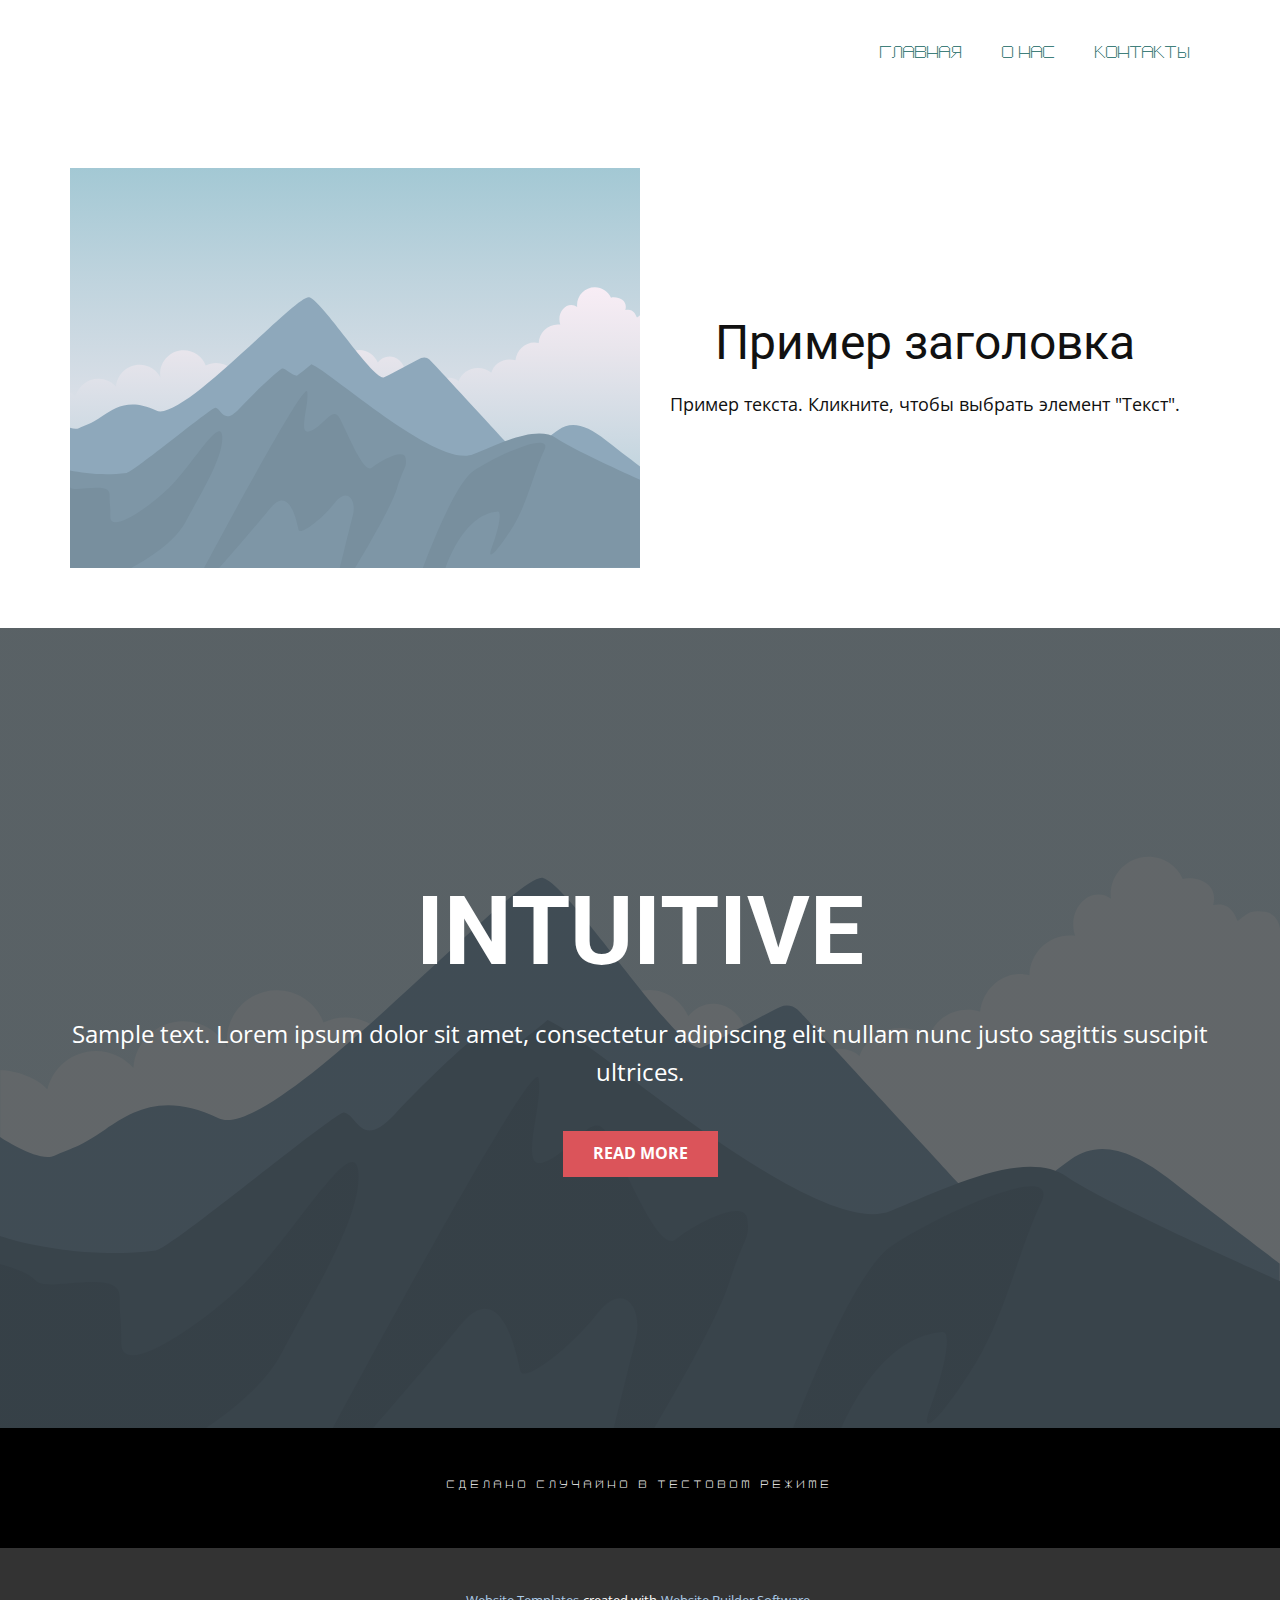
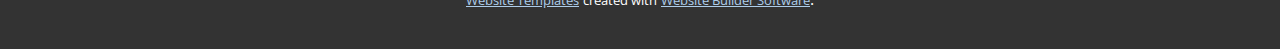
<file: Страница-1.html>
<!DOCTYPE html>
<html style="font-size: 16px;" lang="ru"><head>
    <meta name="viewport" content="width=device-width, initial-scale=1.0">
    <meta charset="utf-8">
    <meta name="keywords" content="INTUITIVE">
    <meta name="description" content="">
    <title>Страница 1</title>
    <link rel="stylesheet" href="nicepage.css" media="screen">
<link rel="stylesheet" href="Страница-1.css" media="screen">
    <script class="u-script" type="text/javascript" src="jquery.js" defer=""></script>
    <script class="u-script" type="text/javascript" src="nicepage.js" defer=""></script>
    <meta name="generator" content="Nicepage 5.9.6, nicepage.com">
    
    <link id="u-theme-google-font" rel="stylesheet" href="https://fonts.googleapis.com/css?family=Roboto:100,100i,300,300i,400,400i,500,500i,700,700i,900,900i|Open+Sans:300,300i,400,400i,500,500i,600,600i,700,700i,800,800i">
    
    
    
    <script type="application/ld+json">{
		"@context": "http://schema.org",
		"@type": "Organization",
		"name": "",
		"logo": "images/rutubeico.png"
}</script>
    <meta name="theme-color" content="#478ac9">
    <meta property="og:title" content="Страница 1">
    <meta property="og:type" content="website">
  <meta data-intl-tel-input-cdn-path="intlTelInput/"></head>
  <body class="u-body u-xl-mode" data-lang="ru"><header class="u-clearfix u-header u-header" id="sec-ef3b"><div class="u-clearfix u-sheet u-sheet-1">
        <nav class="u-menu u-menu-one-level u-offcanvas u-menu-1">
          <div class="menu-collapse u-custom-font" style="font-size: 1rem; letter-spacing: 0px; font-family: &quot;11705&quot;;">
            <a class="u-button-style u-custom-left-right-menu-spacing u-custom-padding-bottom u-custom-text-active-color u-custom-text-color u-custom-text-hover-color u-custom-top-bottom-menu-spacing u-nav-link u-text-active-palette-1-base u-text-hover-palette-2-base" href="#">
              <svg class="u-svg-link" viewBox="0 0 24 24"><use xmlns:xlink="http://www.w3.org/1999/xlink" xlink:href="#menu-hamburger"></use></svg>
              <svg class="u-svg-content" version="1.1" id="menu-hamburger" viewBox="0 0 16 16" x="0px" y="0px" xmlns:xlink="http://www.w3.org/1999/xlink" xmlns="http://www.w3.org/2000/svg"><g><rect y="1" width="16" height="2"></rect><rect y="7" width="16" height="2"></rect><rect y="13" width="16" height="2"></rect>
</g></svg>
            </a>
          </div>
          <div class="u-custom-menu u-nav-container">
            <ul class="u-custom-font u-nav u-unstyled u-nav-1"><li class="u-nav-item"><a class="u-button-style u-nav-link u-text-active-custom-color-1 u-text-hover-custom-color-1 u-text-palette-4-dark-2" href="Главная.html" style="padding: 10px 20px;">Главная</a>
</li><li class="u-nav-item"><a class="u-button-style u-nav-link u-text-active-custom-color-1 u-text-hover-custom-color-1 u-text-palette-4-dark-2" href="О-нас.html" style="padding: 10px 20px;">О нас</a>
</li><li class="u-nav-item"><a class="u-button-style u-nav-link u-text-active-custom-color-1 u-text-hover-custom-color-1 u-text-palette-4-dark-2" href="Контакты.html" style="padding: 10px 20px;">Контакты</a>
</li></ul>
          </div>
          <div class="u-custom-menu u-nav-container-collapse">
            <div class="u-black u-container-style u-inner-container-layout u-opacity u-opacity-95 u-sidenav">
              <div class="u-inner-container-layout u-sidenav-overflow">
                <div class="u-menu-close"></div>
                <ul class="u-align-center u-nav u-popupmenu-items u-unstyled u-nav-2"><li class="u-nav-item"><a class="u-button-style u-nav-link" href="Главная.html">Главная</a>
</li><li class="u-nav-item"><a class="u-button-style u-nav-link" href="О-нас.html">О нас</a>
</li><li class="u-nav-item"><a class="u-button-style u-nav-link" href="Контакты.html">Контакты</a>
</li></ul>
              </div>
            </div>
            <div class="u-black u-menu-overlay u-opacity u-opacity-70"></div>
          </div>
        </nav>
        <a href="https://nicepage.com" class="u-image u-logo u-image-1" data-image-width="800" data-image-height="800">
          <img src="images/rutubeico.png" class="u-logo-image u-logo-image-1">
        </a>
      </div></header>
    <section class="u-clearfix u-section-1" id="sec-12dd">
      <div class="u-clearfix u-sheet u-sheet-1">
        <div class="u-clearfix u-expanded-width u-layout-wrap u-layout-wrap-1">
          <div class="u-layout">
            <div class="u-layout-row">
              <div class="u-container-style u-image u-layout-cell u-size-30 u-image-1" data-image-width="400" data-image-height="265">
                <div class="u-container-layout u-container-layout-1"></div>
              </div>
              <div class="u-container-align-center u-container-style u-layout-cell u-size-30 u-layout-cell-2">
                <div class="u-container-layout u-valign-middle u-container-layout-2">
                  <h2 class="u-align-center u-text u-text-default u-text-1">Пример заголовка</h2>
                  <p class="u-align-center u-text u-text-default u-text-2">Пример текста. Кликните, чтобы выбрать элемент "Текст".</p>
                </div>
              </div>
            </div>
          </div>
        </div>
      </div>
    </section>
    <section class="u-align-center u-clearfix u-image u-shading u-section-2" src="" data-image-width="256" data-image-height="256" id="sec-432d">
      <div class="u-clearfix u-sheet u-valign-middle u-sheet-1">
        <h1 class="u-text u-text-default u-title u-text-1">INTUITIVE</h1>
        <p class="u-large-text u-text u-text-default u-text-variant u-text-2">Sample text. Lorem ipsum dolor sit amet, consectetur adipiscing elit nullam nunc justo sagittis suscipit ultrices.</p>
        <a href="#" class="u-btn u-button-style u-palette-2-base u-btn-1">Read More</a>
      </div>
    </section>
    
    
    <footer class="u-align-center u-black u-clearfix u-footer u-footer" id="sec-d812"><div class="u-clearfix u-sheet u-sheet-1">
        <p class="u-small-text u-text u-text-variant u-text-1">сделано случайно в тестовом режиме</p>
      </div></footer>
    <section class="u-backlink u-clearfix u-grey-80">
      <a class="u-link" href="https://nicepage.com/website-templates" target="_blank">
        <span>Website Templates</span>
      </a>
      <p class="u-text">
        <span>created with</span>
      </p>
      <a class="u-link" href="" target="_blank">
        <span>Website Builder Software</span>
      </a>. 
    </section>
  
</body></html>
</file>
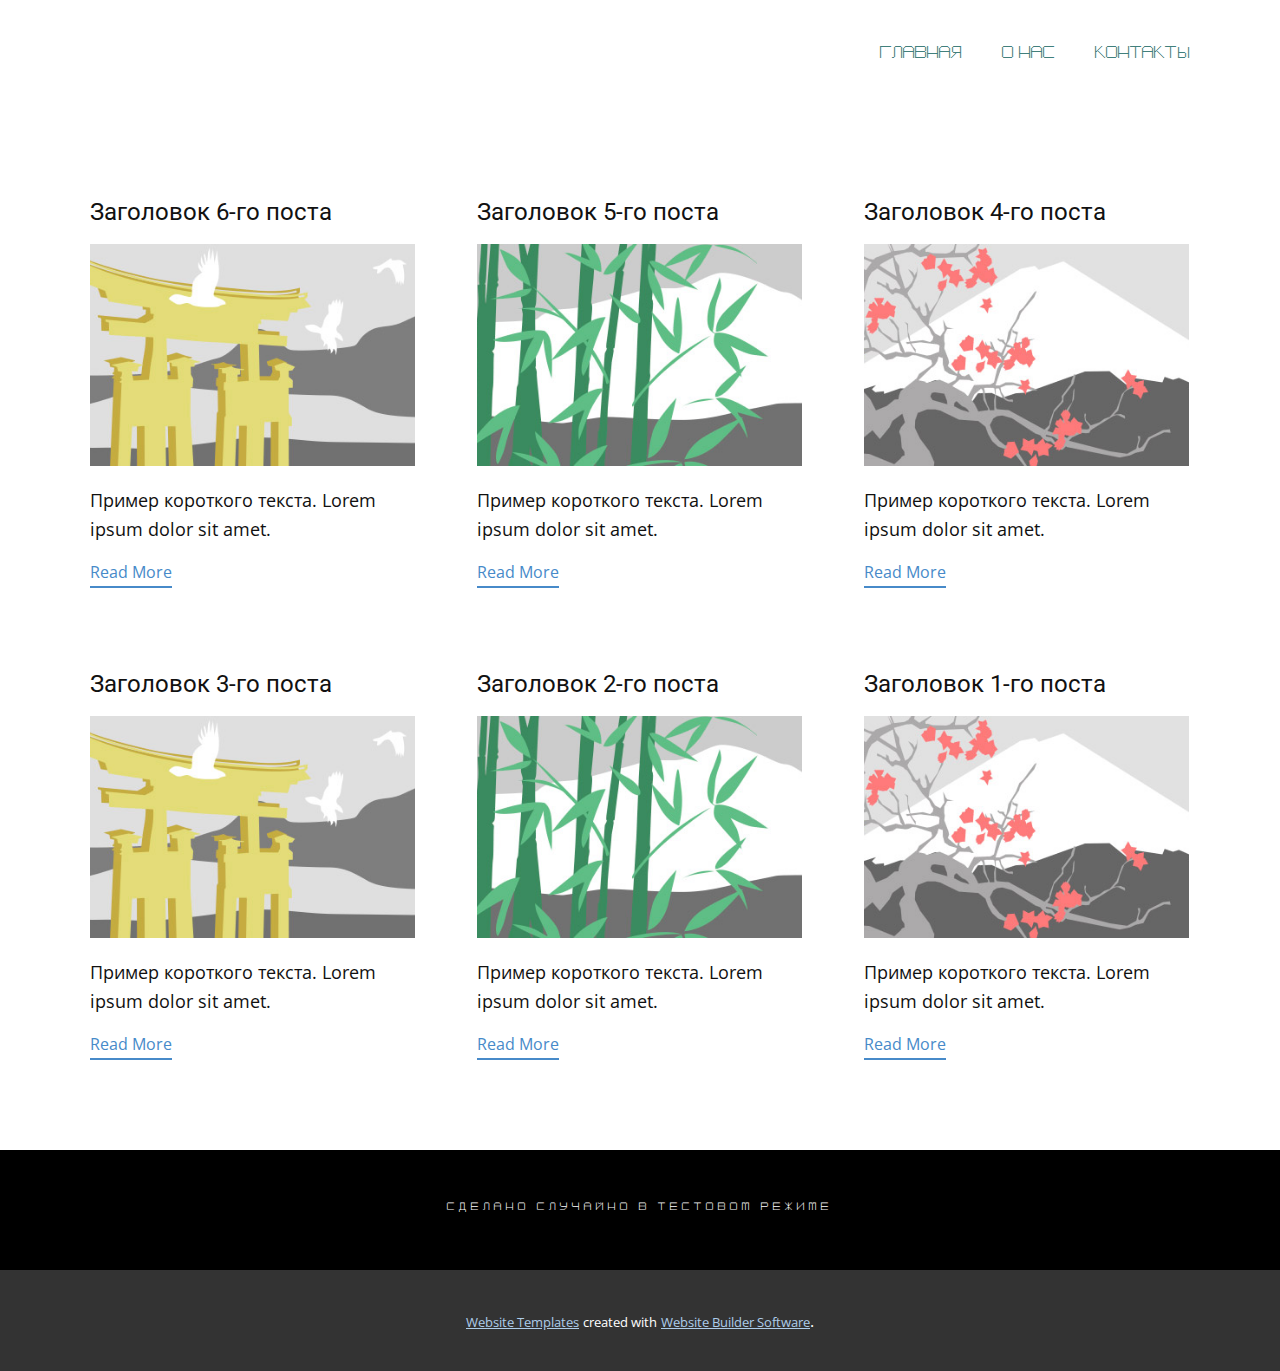
<file: blog/blog.html>
<!DOCTYPE html>
<html style="font-size: 16px;" lang="ru"><head>
    <meta name="viewport" content="width=device-width, initial-scale=1.0">
    <meta charset="utf-8">
    <meta name="keywords" content="">
    <meta name="description" content="">
    <title>Blog Template</title>
    <link rel="stylesheet" href="../nicepage.css" media="screen">
<link rel="stylesheet" href="../Blog-Template.css" media="screen">
    <script class="u-script" type="text/javascript" src="../jquery.js" defer=""></script>
    <script class="u-script" type="text/javascript" src="../nicepage.js" defer=""></script>
    <meta name="generator" content="Nicepage 5.9.6, nicepage.com">
    
    <link id="u-theme-google-font" rel="stylesheet" href="https://fonts.googleapis.com/css?family=Roboto:100,100i,300,300i,400,400i,500,500i,700,700i,900,900i|Open+Sans:300,300i,400,400i,500,500i,600,600i,700,700i,800,800i">
    
    
    <script type="application/ld+json">{
		"@context": "http://schema.org",
		"@type": "Organization",
		"name": "",
		"logo": "images/rutubeico.png"
}</script>
    <meta name="theme-color" content="#478ac9">
  <meta data-intl-tel-input-cdn-path="intlTelInput/"></head>
  <body class="u-body u-xl-mode" data-lang="ru"><header class="u-clearfix u-header u-header" id="sec-ef3b"><div class="u-clearfix u-sheet u-sheet-1">
        <nav class="u-menu u-menu-one-level u-offcanvas u-menu-1">
          <div class="menu-collapse u-custom-font" style="font-size: 1rem; letter-spacing: 0px; font-family: &quot;11705&quot;;">
            <a class="u-button-style u-custom-left-right-menu-spacing u-custom-padding-bottom u-custom-text-active-color u-custom-text-color u-custom-text-hover-color u-custom-top-bottom-menu-spacing u-nav-link u-text-active-palette-1-base u-text-hover-palette-2-base" href="#">
              <svg class="u-svg-link" viewBox="0 0 24 24"><use xmlns:xlink="http://www.w3.org/1999/xlink" xlink:href="#menu-hamburger"></use></svg>
              <svg class="u-svg-content" version="1.1" id="menu-hamburger" viewBox="0 0 16 16" x="0px" y="0px" xmlns:xlink="http://www.w3.org/1999/xlink" xmlns="http://www.w3.org/2000/svg"><g><rect y="1" width="16" height="2"></rect><rect y="7" width="16" height="2"></rect><rect y="13" width="16" height="2"></rect>
</g></svg>
            </a>
          </div>
          <div class="u-custom-menu u-nav-container">
            <ul class="u-custom-font u-nav u-unstyled u-nav-1"><li class="u-nav-item"><a class="u-button-style u-nav-link u-text-active-custom-color-1 u-text-hover-custom-color-1 u-text-palette-4-dark-2" href="../Главная.html" style="padding: 10px 20px;">Главная</a>
</li><li class="u-nav-item"><a class="u-button-style u-nav-link u-text-active-custom-color-1 u-text-hover-custom-color-1 u-text-palette-4-dark-2" href="../О-нас.html" style="padding: 10px 20px;">О нас</a>
</li><li class="u-nav-item"><a class="u-button-style u-nav-link u-text-active-custom-color-1 u-text-hover-custom-color-1 u-text-palette-4-dark-2" href="../Контакты.html" style="padding: 10px 20px;">Контакты</a>
</li></ul>
          </div>
          <div class="u-custom-menu u-nav-container-collapse">
            <div class="u-black u-container-style u-inner-container-layout u-opacity u-opacity-95 u-sidenav">
              <div class="u-inner-container-layout u-sidenav-overflow">
                <div class="u-menu-close"></div>
                <ul class="u-align-center u-nav u-popupmenu-items u-unstyled u-nav-2"><li class="u-nav-item"><a class="u-button-style u-nav-link" href="../Главная.html">Главная</a>
</li><li class="u-nav-item"><a class="u-button-style u-nav-link" href="../О-нас.html">О нас</a>
</li><li class="u-nav-item"><a class="u-button-style u-nav-link" href="../Контакты.html">Контакты</a>
</li></ul>
              </div>
            </div>
            <div class="u-black u-menu-overlay u-opacity u-opacity-70"></div>
          </div>
        </nav>
        <a href="https://nicepage.com" class="u-image u-logo u-image-1" data-image-width="800" data-image-height="800">
          <img src="../images/rutubeico.png" class="u-logo-image u-logo-image-1">
        </a>
      </div></header>
    <section class="u-clearfix u-section-1" id="sec-c7db">
      <div class="u-clearfix u-sheet u-valign-middle u-sheet-1"><!--blog--><!--blog_options_json--><!--{"type":"Recent","source":"","tags":"","count":""}--><!--/blog_options_json-->
        <div class="u-blog u-expanded-width u-repeater u-repeater-1"><!--blog_post-->
          <div class="u-blog-post u-container-style u-repeater-item u-white u-repeater-item-1">
            <div class="u-container-layout u-similar-container u-valign-top u-container-layout-1"><!--blog_post_header-->
              <h4 class="u-blog-control u-text u-text-1">
                <a class="u-post-header-link" href="../blog/пост-5.html">Заголовок 6-го поста</a>
              </h4><!--/blog_post_header--><!--blog_post_image-->
              <a class="u-post-header-link" href="../blog/пост-5.html"><img alt="" class="u-blog-control u-expanded-width u-image u-image-default u-image-1" src="../images/8ad73f3c.jpeg"></a><!--/blog_post_image--><!--blog_post_content-->
              <div class="u-blog-control u-post-content u-text u-text-2 fr-view">Пример короткого текста. Lorem ipsum dolor sit amet.</div><!--/blog_post_content--><!--blog_post_readmore-->
              <a href="../blog/пост-5.html" class="u-blog-control u-border-2 u-border-palette-1-base u-btn u-btn-rectangle u-button-style u-none u-btn-1"><!--blog_post_readmore_content--><!--options_json--><!--{"content":"Read More","defaultValue":"Читать дальше"}--><!--/options_json-->Read More<!--/blog_post_readmore_content--></a><!--/blog_post_readmore-->
            </div>
          </div><div class="u-blog-post u-container-style u-repeater-item u-video-cover u-white">
            <div class="u-container-layout u-similar-container u-valign-top u-container-layout-2"><!--blog_post_header-->
              <h4 class="u-blog-control u-text u-text-3">
                <a class="u-post-header-link" href="../blog/пост-4.html">Заголовок 5-го поста</a>
              </h4><!--/blog_post_header--><!--blog_post_image-->
              <a class="u-post-header-link" href="../blog/пост-4.html"><img alt="" class="u-blog-control u-expanded-width u-image u-image-default u-image-2" src="../images/68f64b9d.jpeg"></a><!--/blog_post_image--><!--blog_post_content-->
              <div class="u-blog-control u-post-content u-text u-text-4 fr-view">Пример короткого текста. Lorem ipsum dolor sit amet.</div><!--/blog_post_content--><!--blog_post_readmore-->
              <a href="../blog/пост-4.html" class="u-blog-control u-border-2 u-border-palette-1-base u-btn u-btn-rectangle u-button-style u-none u-btn-2"><!--blog_post_readmore_content--><!--options_json--><!--{"content":"Read More","defaultValue":"Читать дальше"}--><!--/options_json-->Read More<!--/blog_post_readmore_content--></a><!--/blog_post_readmore-->
            </div>
          </div><div class="u-blog-post u-container-style u-repeater-item u-video-cover u-white">
            <div class="u-container-layout u-similar-container u-valign-top u-container-layout-3"><!--blog_post_header-->
              <h4 class="u-blog-control u-text u-text-5">
                <a class="u-post-header-link" href="../blog/пост-3.html">Заголовок 4-го поста</a>
              </h4><!--/blog_post_header--><!--blog_post_image-->
              <a class="u-post-header-link" href="../blog/пост-3.html"><img alt="" class="u-blog-control u-expanded-width u-image u-image-default u-image-3" src="../images/0fd3416c.jpeg"></a><!--/blog_post_image--><!--blog_post_content-->
              <div class="u-blog-control u-post-content u-text u-text-6 fr-view">Пример короткого текста. Lorem ipsum dolor sit amet.</div><!--/blog_post_content--><!--blog_post_readmore-->
              <a href="../blog/пост-3.html" class="u-blog-control u-border-2 u-border-palette-1-base u-btn u-btn-rectangle u-button-style u-none u-btn-3"><!--blog_post_readmore_content--><!--options_json--><!--{"content":"Read More","defaultValue":"Читать дальше"}--><!--/options_json-->Read More<!--/blog_post_readmore_content--></a><!--/blog_post_readmore-->
            </div>
          </div><div class="u-blog-post u-container-style u-repeater-item u-white u-repeater-item-1">
            <div class="u-container-layout u-similar-container u-valign-top u-container-layout-1"><!--blog_post_header-->
              <h4 class="u-blog-control u-text u-text-1">
                <a class="u-post-header-link" href="../blog/пост-2.html">Заголовок 3-го поста</a>
              </h4><!--/blog_post_header--><!--blog_post_image-->
              <a class="u-post-header-link" href="../blog/пост-2.html"><img alt="" class="u-blog-control u-expanded-width u-image u-image-default u-image-1" src="../images/8ad73f3c.jpeg"></a><!--/blog_post_image--><!--blog_post_content-->
              <div class="u-blog-control u-post-content u-text u-text-2 fr-view">Пример короткого текста. Lorem ipsum dolor sit amet.</div><!--/blog_post_content--><!--blog_post_readmore-->
              <a href="../blog/пост-2.html" class="u-blog-control u-border-2 u-border-palette-1-base u-btn u-btn-rectangle u-button-style u-none u-btn-1"><!--blog_post_readmore_content--><!--options_json--><!--{"content":"Read More","defaultValue":"Читать дальше"}--><!--/options_json-->Read More<!--/blog_post_readmore_content--></a><!--/blog_post_readmore-->
            </div>
          </div><div class="u-blog-post u-container-style u-repeater-item u-video-cover u-white">
            <div class="u-container-layout u-similar-container u-valign-top u-container-layout-2"><!--blog_post_header-->
              <h4 class="u-blog-control u-text u-text-3">
                <a class="u-post-header-link" href="../blog/пост-1.html">Заголовок 2-го поста</a>
              </h4><!--/blog_post_header--><!--blog_post_image-->
              <a class="u-post-header-link" href="../blog/пост-1.html"><img alt="" class="u-blog-control u-expanded-width u-image u-image-default u-image-2" src="../images/68f64b9d.jpeg"></a><!--/blog_post_image--><!--blog_post_content-->
              <div class="u-blog-control u-post-content u-text u-text-4 fr-view">Пример короткого текста. Lorem ipsum dolor sit amet.</div><!--/blog_post_content--><!--blog_post_readmore-->
              <a href="../blog/пост-1.html" class="u-blog-control u-border-2 u-border-palette-1-base u-btn u-btn-rectangle u-button-style u-none u-btn-2"><!--blog_post_readmore_content--><!--options_json--><!--{"content":"Read More","defaultValue":"Читать дальше"}--><!--/options_json-->Read More<!--/blog_post_readmore_content--></a><!--/blog_post_readmore-->
            </div>
          </div><div class="u-blog-post u-container-style u-repeater-item u-video-cover u-white">
            <div class="u-container-layout u-similar-container u-valign-top u-container-layout-3"><!--blog_post_header-->
              <h4 class="u-blog-control u-text u-text-5">
                <a class="u-post-header-link" href="../blog/пост.html">Заголовок 1-го поста</a>
              </h4><!--/blog_post_header--><!--blog_post_image-->
              <a class="u-post-header-link" href="../blog/пост.html"><img alt="" class="u-blog-control u-expanded-width u-image u-image-default u-image-3" src="../images/0fd3416c.jpeg"></a><!--/blog_post_image--><!--blog_post_content-->
              <div class="u-blog-control u-post-content u-text u-text-6 fr-view">Пример короткого текста. Lorem ipsum dolor sit amet.</div><!--/blog_post_content--><!--blog_post_readmore-->
              <a href="../blog/пост.html" class="u-blog-control u-border-2 u-border-palette-1-base u-btn u-btn-rectangle u-button-style u-none u-btn-3"><!--blog_post_readmore_content--><!--options_json--><!--{"content":"Read More","defaultValue":"Читать дальше"}--><!--/options_json-->Read More<!--/blog_post_readmore_content--></a><!--/blog_post_readmore-->
            </div>
          </div><!--/blog_post--><!--blog_post-->
          <!--/blog_post--><!--blog_post-->
          <!--/blog_post-->
        </div><!--/blog-->
      </div>
    </section>
    
    
    <footer class="u-align-center u-black u-clearfix u-footer u-footer" id="sec-d812"><div class="u-clearfix u-sheet u-sheet-1">
        <p class="u-small-text u-text u-text-variant u-text-1">сделано случайно в тестовом режиме</p>
      </div></footer>
    <section class="u-backlink u-clearfix u-grey-80">
      <a class="u-link" href="https://nicepage.com/website-templates" target="_blank">
        <span>Website Templates</span>
      </a>
      <p class="u-text">
        <span>created with</span>
      </p>
      <a class="u-link" href="" target="_blank">
        <span>Website Builder Software</span>
      </a>. 
    </section>
  
</body></html>
</file>
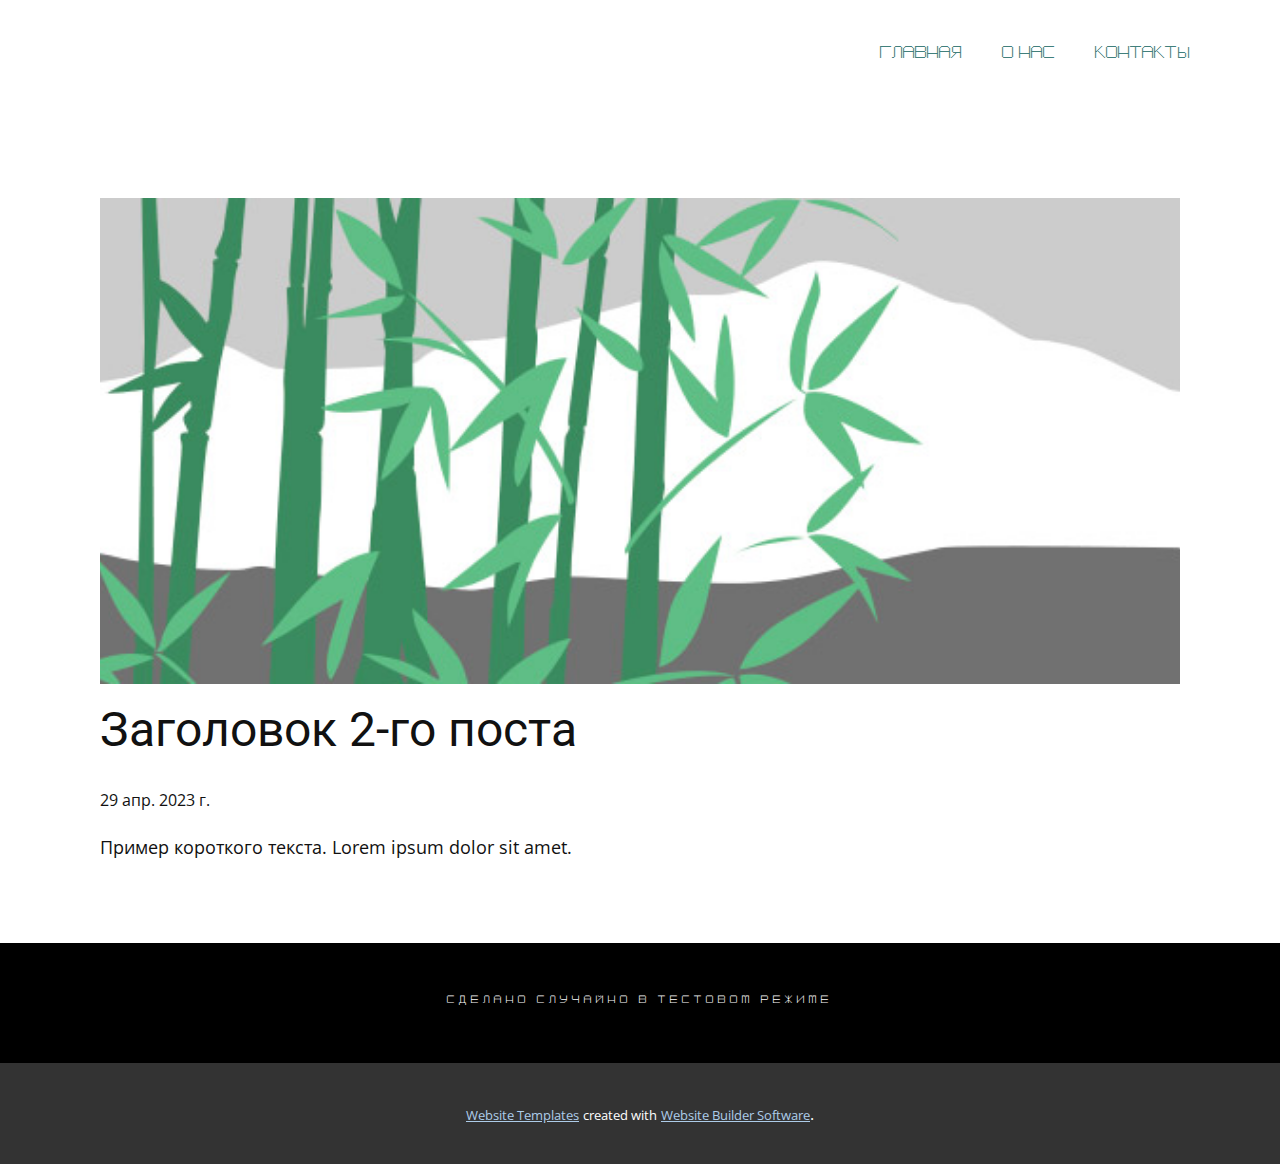
<file: blog/пост-1.html>
<!DOCTYPE html>
<html style="font-size: 16px;" lang="ru"><head>
    <meta name="viewport" content="width=device-width, initial-scale=1.0">
    <meta charset="utf-8">
    <meta name="keywords" content="Заголовок 1-го поста">
    <meta name="description" content="">
    <title>Заголовок 2-го поста</title>
    <link rel="stylesheet" href="../nicepage.css" media="screen">
<link rel="stylesheet" href="../Post-Template.css" media="screen">
    <script class="u-script" type="text/javascript" src="../jquery.js" defer=""></script>
    <script class="u-script" type="text/javascript" src="../nicepage.js" defer=""></script>
    <meta name="generator" content="Nicepage 5.9.6, nicepage.com">
    
    <link id="u-theme-google-font" rel="stylesheet" href="https://fonts.googleapis.com/css?family=Roboto:100,100i,300,300i,400,400i,500,500i,700,700i,900,900i|Open+Sans:300,300i,400,400i,500,500i,600,600i,700,700i,800,800i">
    
    
    <script type="application/ld+json">{
		"@context": "http://schema.org",
		"@type": "Organization",
		"name": "",
		"logo": "images/rutubeico.png"
}</script>
    <meta name="theme-color" content="#478ac9">
  <meta data-intl-tel-input-cdn-path="intlTelInput/"></head>
  <body class="u-body u-xl-mode" data-lang="ru"><header class="u-clearfix u-header u-header" id="sec-ef3b"><div class="u-clearfix u-sheet u-sheet-1">
        <nav class="u-menu u-menu-one-level u-offcanvas u-menu-1">
          <div class="menu-collapse u-custom-font" style="font-size: 1rem; letter-spacing: 0px; font-family: &quot;11705&quot;;">
            <a class="u-button-style u-custom-left-right-menu-spacing u-custom-padding-bottom u-custom-text-active-color u-custom-text-color u-custom-text-hover-color u-custom-top-bottom-menu-spacing u-nav-link u-text-active-palette-1-base u-text-hover-palette-2-base" href="#">
              <svg class="u-svg-link" viewBox="0 0 24 24"><use xmlns:xlink="http://www.w3.org/1999/xlink" xlink:href="#menu-hamburger"></use></svg>
              <svg class="u-svg-content" version="1.1" id="menu-hamburger" viewBox="0 0 16 16" x="0px" y="0px" xmlns:xlink="http://www.w3.org/1999/xlink" xmlns="http://www.w3.org/2000/svg"><g><rect y="1" width="16" height="2"></rect><rect y="7" width="16" height="2"></rect><rect y="13" width="16" height="2"></rect>
</g></svg>
            </a>
          </div>
          <div class="u-custom-menu u-nav-container">
            <ul class="u-custom-font u-nav u-unstyled u-nav-1"><li class="u-nav-item"><a class="u-button-style u-nav-link u-text-active-custom-color-1 u-text-hover-custom-color-1 u-text-palette-4-dark-2" href="../Главная.html" style="padding: 10px 20px;">Главная</a>
</li><li class="u-nav-item"><a class="u-button-style u-nav-link u-text-active-custom-color-1 u-text-hover-custom-color-1 u-text-palette-4-dark-2" href="../О-нас.html" style="padding: 10px 20px;">О нас</a>
</li><li class="u-nav-item"><a class="u-button-style u-nav-link u-text-active-custom-color-1 u-text-hover-custom-color-1 u-text-palette-4-dark-2" href="../Контакты.html" style="padding: 10px 20px;">Контакты</a>
</li></ul>
          </div>
          <div class="u-custom-menu u-nav-container-collapse">
            <div class="u-black u-container-style u-inner-container-layout u-opacity u-opacity-95 u-sidenav">
              <div class="u-inner-container-layout u-sidenav-overflow">
                <div class="u-menu-close"></div>
                <ul class="u-align-center u-nav u-popupmenu-items u-unstyled u-nav-2"><li class="u-nav-item"><a class="u-button-style u-nav-link" href="../Главная.html">Главная</a>
</li><li class="u-nav-item"><a class="u-button-style u-nav-link" href="../О-нас.html">О нас</a>
</li><li class="u-nav-item"><a class="u-button-style u-nav-link" href="../Контакты.html">Контакты</a>
</li></ul>
              </div>
            </div>
            <div class="u-black u-menu-overlay u-opacity u-opacity-70"></div>
          </div>
        </nav>
        <a href="https://nicepage.com" class="u-image u-logo u-image-1" data-image-width="800" data-image-height="800">
          <img src="../images/rutubeico.png" class="u-logo-image u-logo-image-1">
        </a>
      </div></header>
    <section class="u-align-center u-clearfix u-section-1" id="sec-468e">
      <div class="u-clearfix u-sheet u-valign-middle-md u-valign-middle-sm u-valign-middle-xs u-sheet-1"><!--post_details--><!--post_details_options_json--><!--{"source":""}--><!--/post_details_options_json--><!--blog_post-->
        <div class="u-container-style u-expanded-width u-post-details u-post-details-1">
          <div class="u-container-layout u-valign-middle u-container-layout-1"><!--blog_post_image-->
            <img alt="" class="u-blog-control u-expanded-width u-image u-image-default u-image-1" src="../images/68f64b9d.jpeg"><!--/blog_post_image--><!--blog_post_header-->
            <h2 class="u-blog-control u-text u-text-1">Заголовок 2-го поста</h2><!--/blog_post_header--><!--blog_post_metadata-->
            <div class="u-blog-control u-metadata u-metadata-1"><!--blog_post_metadata_date-->
              <span class="u-meta-date u-meta-icon">29 апр. 2023 г.</span><!--/blog_post_metadata_date--><!--blog_post_metadata_category-->
              <!--/blog_post_metadata_category--><!--blog_post_metadata_comments-->
              <!--/blog_post_metadata_comments-->
            </div><!--/blog_post_metadata--><!--blog_post_content-->
            <div class="u-align-justify u-blog-control u-post-content u-text u-text-2 fr-view">
  Пример короткого текста. Lorem ipsum dolor sit amet.
  </div><!--/blog_post_content-->
          </div>
        </div><!--/blog_post--><!--/post_details-->
      </div>
    </section>
    
    
    <footer class="u-align-center u-black u-clearfix u-footer u-footer" id="sec-d812"><div class="u-clearfix u-sheet u-sheet-1">
        <p class="u-small-text u-text u-text-variant u-text-1">сделано случайно в тестовом режиме</p>
      </div></footer>
    <section class="u-backlink u-clearfix u-grey-80">
      <a class="u-link" href="https://nicepage.com/website-templates" target="_blank">
        <span>Website Templates</span>
      </a>
      <p class="u-text">
        <span>created with</span>
      </p>
      <a class="u-link" href="" target="_blank">
        <span>Website Builder Software</span>
      </a>. 
    </section>
  
</body></html>
</file>
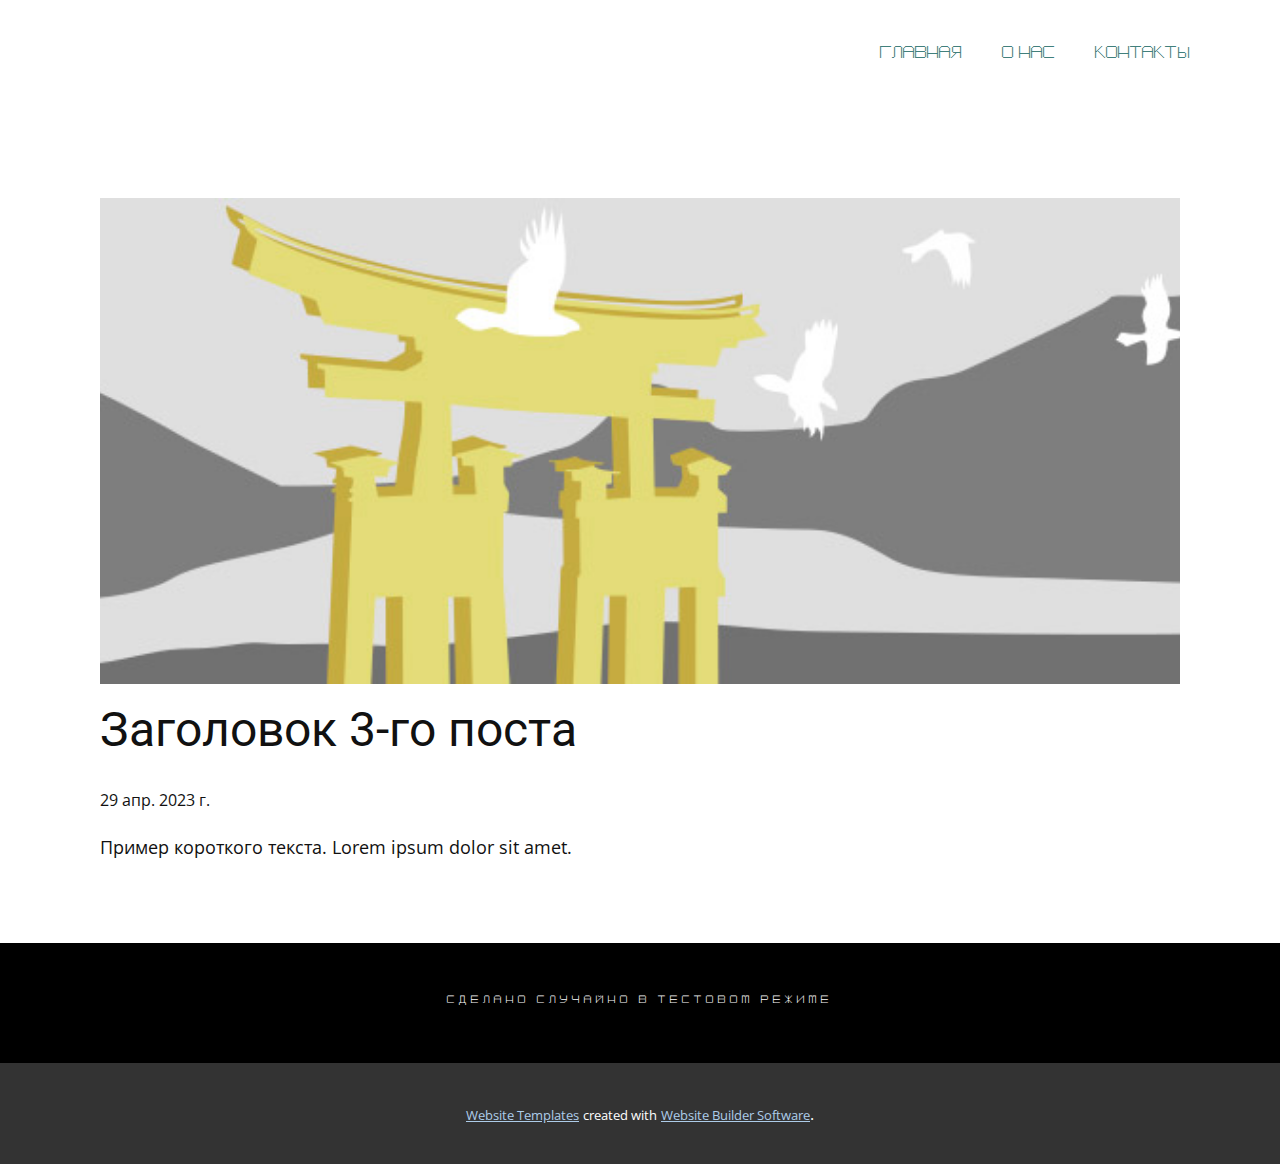
<file: blog/пост-2.html>
<!DOCTYPE html>
<html style="font-size: 16px;" lang="ru"><head>
    <meta name="viewport" content="width=device-width, initial-scale=1.0">
    <meta charset="utf-8">
    <meta name="keywords" content="Заголовок 1-го поста">
    <meta name="description" content="">
    <title>Заголовок 3-го поста</title>
    <link rel="stylesheet" href="../nicepage.css" media="screen">
<link rel="stylesheet" href="../Post-Template.css" media="screen">
    <script class="u-script" type="text/javascript" src="../jquery.js" defer=""></script>
    <script class="u-script" type="text/javascript" src="../nicepage.js" defer=""></script>
    <meta name="generator" content="Nicepage 5.9.6, nicepage.com">
    
    <link id="u-theme-google-font" rel="stylesheet" href="https://fonts.googleapis.com/css?family=Roboto:100,100i,300,300i,400,400i,500,500i,700,700i,900,900i|Open+Sans:300,300i,400,400i,500,500i,600,600i,700,700i,800,800i">
    
    
    <script type="application/ld+json">{
		"@context": "http://schema.org",
		"@type": "Organization",
		"name": "",
		"logo": "images/rutubeico.png"
}</script>
    <meta name="theme-color" content="#478ac9">
  <meta data-intl-tel-input-cdn-path="intlTelInput/"></head>
  <body class="u-body u-xl-mode" data-lang="ru"><header class="u-clearfix u-header u-header" id="sec-ef3b"><div class="u-clearfix u-sheet u-sheet-1">
        <nav class="u-menu u-menu-one-level u-offcanvas u-menu-1">
          <div class="menu-collapse u-custom-font" style="font-size: 1rem; letter-spacing: 0px; font-family: &quot;11705&quot;;">
            <a class="u-button-style u-custom-left-right-menu-spacing u-custom-padding-bottom u-custom-text-active-color u-custom-text-color u-custom-text-hover-color u-custom-top-bottom-menu-spacing u-nav-link u-text-active-palette-1-base u-text-hover-palette-2-base" href="#">
              <svg class="u-svg-link" viewBox="0 0 24 24"><use xmlns:xlink="http://www.w3.org/1999/xlink" xlink:href="#menu-hamburger"></use></svg>
              <svg class="u-svg-content" version="1.1" id="menu-hamburger" viewBox="0 0 16 16" x="0px" y="0px" xmlns:xlink="http://www.w3.org/1999/xlink" xmlns="http://www.w3.org/2000/svg"><g><rect y="1" width="16" height="2"></rect><rect y="7" width="16" height="2"></rect><rect y="13" width="16" height="2"></rect>
</g></svg>
            </a>
          </div>
          <div class="u-custom-menu u-nav-container">
            <ul class="u-custom-font u-nav u-unstyled u-nav-1"><li class="u-nav-item"><a class="u-button-style u-nav-link u-text-active-custom-color-1 u-text-hover-custom-color-1 u-text-palette-4-dark-2" href="../Главная.html" style="padding: 10px 20px;">Главная</a>
</li><li class="u-nav-item"><a class="u-button-style u-nav-link u-text-active-custom-color-1 u-text-hover-custom-color-1 u-text-palette-4-dark-2" href="../О-нас.html" style="padding: 10px 20px;">О нас</a>
</li><li class="u-nav-item"><a class="u-button-style u-nav-link u-text-active-custom-color-1 u-text-hover-custom-color-1 u-text-palette-4-dark-2" href="../Контакты.html" style="padding: 10px 20px;">Контакты</a>
</li></ul>
          </div>
          <div class="u-custom-menu u-nav-container-collapse">
            <div class="u-black u-container-style u-inner-container-layout u-opacity u-opacity-95 u-sidenav">
              <div class="u-inner-container-layout u-sidenav-overflow">
                <div class="u-menu-close"></div>
                <ul class="u-align-center u-nav u-popupmenu-items u-unstyled u-nav-2"><li class="u-nav-item"><a class="u-button-style u-nav-link" href="../Главная.html">Главная</a>
</li><li class="u-nav-item"><a class="u-button-style u-nav-link" href="../О-нас.html">О нас</a>
</li><li class="u-nav-item"><a class="u-button-style u-nav-link" href="../Контакты.html">Контакты</a>
</li></ul>
              </div>
            </div>
            <div class="u-black u-menu-overlay u-opacity u-opacity-70"></div>
          </div>
        </nav>
        <a href="https://nicepage.com" class="u-image u-logo u-image-1" data-image-width="800" data-image-height="800">
          <img src="../images/rutubeico.png" class="u-logo-image u-logo-image-1">
        </a>
      </div></header>
    <section class="u-align-center u-clearfix u-section-1" id="sec-468e">
      <div class="u-clearfix u-sheet u-valign-middle-md u-valign-middle-sm u-valign-middle-xs u-sheet-1"><!--post_details--><!--post_details_options_json--><!--{"source":""}--><!--/post_details_options_json--><!--blog_post-->
        <div class="u-container-style u-expanded-width u-post-details u-post-details-1">
          <div class="u-container-layout u-valign-middle u-container-layout-1"><!--blog_post_image-->
            <img alt="" class="u-blog-control u-expanded-width u-image u-image-default u-image-1" src="../images/8ad73f3c.jpeg"><!--/blog_post_image--><!--blog_post_header-->
            <h2 class="u-blog-control u-text u-text-1">Заголовок 3-го поста</h2><!--/blog_post_header--><!--blog_post_metadata-->
            <div class="u-blog-control u-metadata u-metadata-1"><!--blog_post_metadata_date-->
              <span class="u-meta-date u-meta-icon">29 апр. 2023 г.</span><!--/blog_post_metadata_date--><!--blog_post_metadata_category-->
              <!--/blog_post_metadata_category--><!--blog_post_metadata_comments-->
              <!--/blog_post_metadata_comments-->
            </div><!--/blog_post_metadata--><!--blog_post_content-->
            <div class="u-align-justify u-blog-control u-post-content u-text u-text-2 fr-view">
  Пример короткого текста. Lorem ipsum dolor sit amet.
  </div><!--/blog_post_content-->
          </div>
        </div><!--/blog_post--><!--/post_details-->
      </div>
    </section>
    
    
    <footer class="u-align-center u-black u-clearfix u-footer u-footer" id="sec-d812"><div class="u-clearfix u-sheet u-sheet-1">
        <p class="u-small-text u-text u-text-variant u-text-1">сделано случайно в тестовом режиме</p>
      </div></footer>
    <section class="u-backlink u-clearfix u-grey-80">
      <a class="u-link" href="https://nicepage.com/website-templates" target="_blank">
        <span>Website Templates</span>
      </a>
      <p class="u-text">
        <span>created with</span>
      </p>
      <a class="u-link" href="" target="_blank">
        <span>Website Builder Software</span>
      </a>. 
    </section>
  
</body></html>
</file>
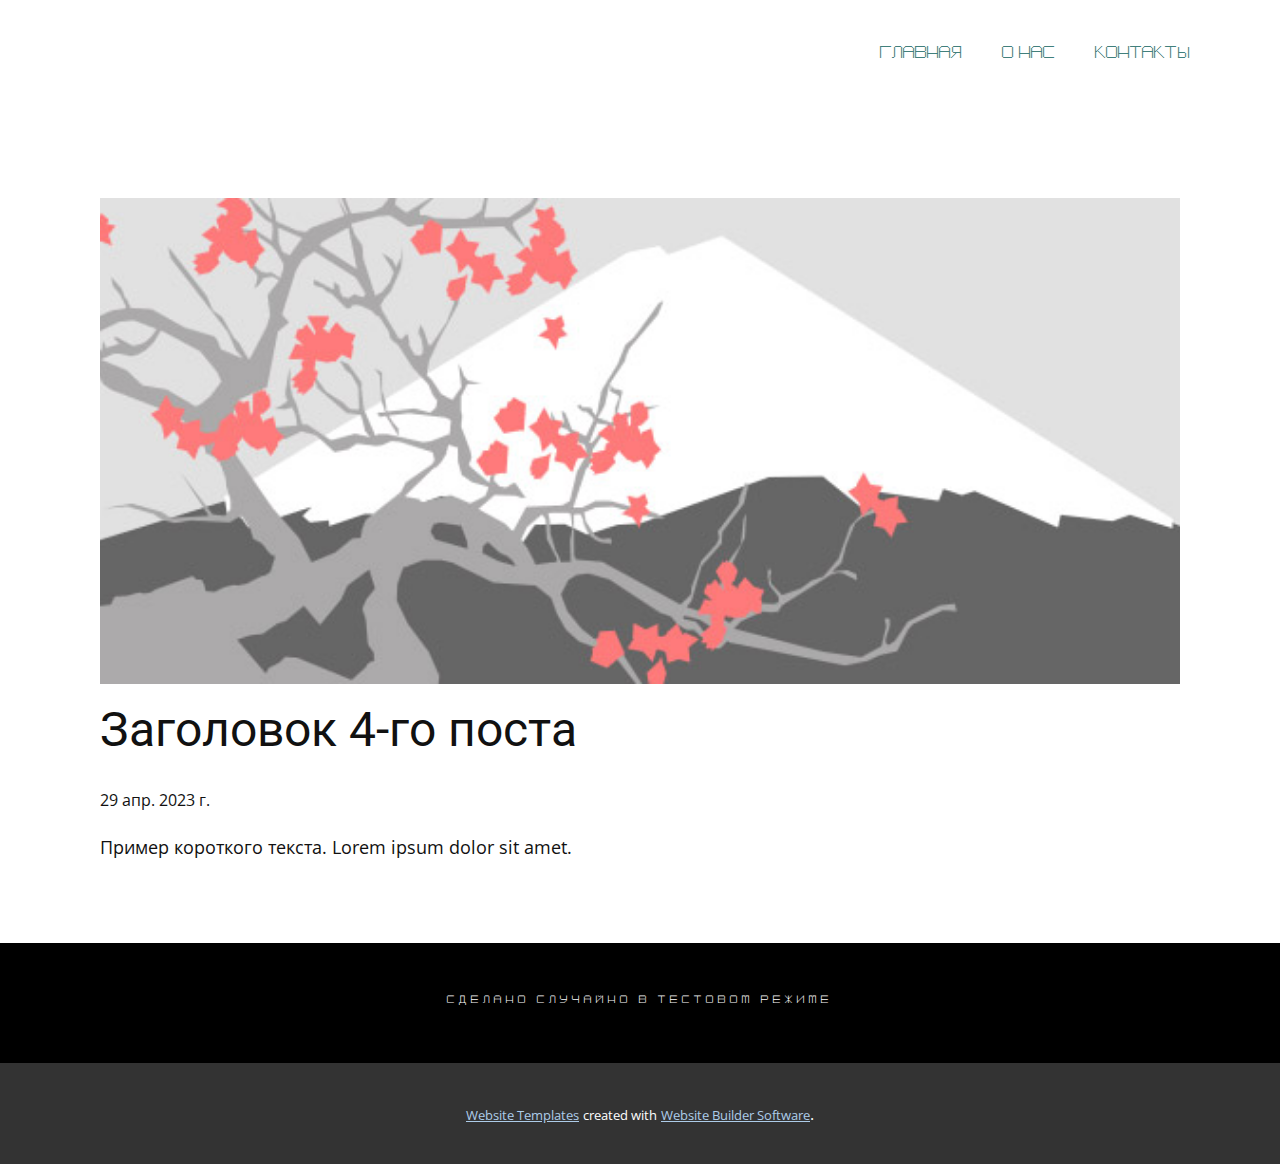
<file: blog/пост-3.html>
<!DOCTYPE html>
<html style="font-size: 16px;" lang="ru"><head>
    <meta name="viewport" content="width=device-width, initial-scale=1.0">
    <meta charset="utf-8">
    <meta name="keywords" content="Заголовок 1-го поста">
    <meta name="description" content="">
    <title>Заголовок 4-го поста</title>
    <link rel="stylesheet" href="../nicepage.css" media="screen">
<link rel="stylesheet" href="../Post-Template.css" media="screen">
    <script class="u-script" type="text/javascript" src="../jquery.js" defer=""></script>
    <script class="u-script" type="text/javascript" src="../nicepage.js" defer=""></script>
    <meta name="generator" content="Nicepage 5.9.6, nicepage.com">
    
    <link id="u-theme-google-font" rel="stylesheet" href="https://fonts.googleapis.com/css?family=Roboto:100,100i,300,300i,400,400i,500,500i,700,700i,900,900i|Open+Sans:300,300i,400,400i,500,500i,600,600i,700,700i,800,800i">
    
    
    <script type="application/ld+json">{
		"@context": "http://schema.org",
		"@type": "Organization",
		"name": "",
		"logo": "images/rutubeico.png"
}</script>
    <meta name="theme-color" content="#478ac9">
  <meta data-intl-tel-input-cdn-path="intlTelInput/"></head>
  <body class="u-body u-xl-mode" data-lang="ru"><header class="u-clearfix u-header u-header" id="sec-ef3b"><div class="u-clearfix u-sheet u-sheet-1">
        <nav class="u-menu u-menu-one-level u-offcanvas u-menu-1">
          <div class="menu-collapse u-custom-font" style="font-size: 1rem; letter-spacing: 0px; font-family: &quot;11705&quot;;">
            <a class="u-button-style u-custom-left-right-menu-spacing u-custom-padding-bottom u-custom-text-active-color u-custom-text-color u-custom-text-hover-color u-custom-top-bottom-menu-spacing u-nav-link u-text-active-palette-1-base u-text-hover-palette-2-base" href="#">
              <svg class="u-svg-link" viewBox="0 0 24 24"><use xmlns:xlink="http://www.w3.org/1999/xlink" xlink:href="#menu-hamburger"></use></svg>
              <svg class="u-svg-content" version="1.1" id="menu-hamburger" viewBox="0 0 16 16" x="0px" y="0px" xmlns:xlink="http://www.w3.org/1999/xlink" xmlns="http://www.w3.org/2000/svg"><g><rect y="1" width="16" height="2"></rect><rect y="7" width="16" height="2"></rect><rect y="13" width="16" height="2"></rect>
</g></svg>
            </a>
          </div>
          <div class="u-custom-menu u-nav-container">
            <ul class="u-custom-font u-nav u-unstyled u-nav-1"><li class="u-nav-item"><a class="u-button-style u-nav-link u-text-active-custom-color-1 u-text-hover-custom-color-1 u-text-palette-4-dark-2" href="../Главная.html" style="padding: 10px 20px;">Главная</a>
</li><li class="u-nav-item"><a class="u-button-style u-nav-link u-text-active-custom-color-1 u-text-hover-custom-color-1 u-text-palette-4-dark-2" href="../О-нас.html" style="padding: 10px 20px;">О нас</a>
</li><li class="u-nav-item"><a class="u-button-style u-nav-link u-text-active-custom-color-1 u-text-hover-custom-color-1 u-text-palette-4-dark-2" href="../Контакты.html" style="padding: 10px 20px;">Контакты</a>
</li></ul>
          </div>
          <div class="u-custom-menu u-nav-container-collapse">
            <div class="u-black u-container-style u-inner-container-layout u-opacity u-opacity-95 u-sidenav">
              <div class="u-inner-container-layout u-sidenav-overflow">
                <div class="u-menu-close"></div>
                <ul class="u-align-center u-nav u-popupmenu-items u-unstyled u-nav-2"><li class="u-nav-item"><a class="u-button-style u-nav-link" href="../Главная.html">Главная</a>
</li><li class="u-nav-item"><a class="u-button-style u-nav-link" href="../О-нас.html">О нас</a>
</li><li class="u-nav-item"><a class="u-button-style u-nav-link" href="../Контакты.html">Контакты</a>
</li></ul>
              </div>
            </div>
            <div class="u-black u-menu-overlay u-opacity u-opacity-70"></div>
          </div>
        </nav>
        <a href="https://nicepage.com" class="u-image u-logo u-image-1" data-image-width="800" data-image-height="800">
          <img src="../images/rutubeico.png" class="u-logo-image u-logo-image-1">
        </a>
      </div></header>
    <section class="u-align-center u-clearfix u-section-1" id="sec-468e">
      <div class="u-clearfix u-sheet u-valign-middle-md u-valign-middle-sm u-valign-middle-xs u-sheet-1"><!--post_details--><!--post_details_options_json--><!--{"source":""}--><!--/post_details_options_json--><!--blog_post-->
        <div class="u-container-style u-expanded-width u-post-details u-post-details-1">
          <div class="u-container-layout u-valign-middle u-container-layout-1"><!--blog_post_image-->
            <img alt="" class="u-blog-control u-expanded-width u-image u-image-default u-image-1" src="../images/0fd3416c.jpeg"><!--/blog_post_image--><!--blog_post_header-->
            <h2 class="u-blog-control u-text u-text-1">Заголовок 4-го поста</h2><!--/blog_post_header--><!--blog_post_metadata-->
            <div class="u-blog-control u-metadata u-metadata-1"><!--blog_post_metadata_date-->
              <span class="u-meta-date u-meta-icon">29 апр. 2023 г.</span><!--/blog_post_metadata_date--><!--blog_post_metadata_category-->
              <!--/blog_post_metadata_category--><!--blog_post_metadata_comments-->
              <!--/blog_post_metadata_comments-->
            </div><!--/blog_post_metadata--><!--blog_post_content-->
            <div class="u-align-justify u-blog-control u-post-content u-text u-text-2 fr-view">
  Пример короткого текста. Lorem ipsum dolor sit amet.
  </div><!--/blog_post_content-->
          </div>
        </div><!--/blog_post--><!--/post_details-->
      </div>
    </section>
    
    
    <footer class="u-align-center u-black u-clearfix u-footer u-footer" id="sec-d812"><div class="u-clearfix u-sheet u-sheet-1">
        <p class="u-small-text u-text u-text-variant u-text-1">сделано случайно в тестовом режиме</p>
      </div></footer>
    <section class="u-backlink u-clearfix u-grey-80">
      <a class="u-link" href="https://nicepage.com/website-templates" target="_blank">
        <span>Website Templates</span>
      </a>
      <p class="u-text">
        <span>created with</span>
      </p>
      <a class="u-link" href="" target="_blank">
        <span>Website Builder Software</span>
      </a>. 
    </section>
  
</body></html>
</file>
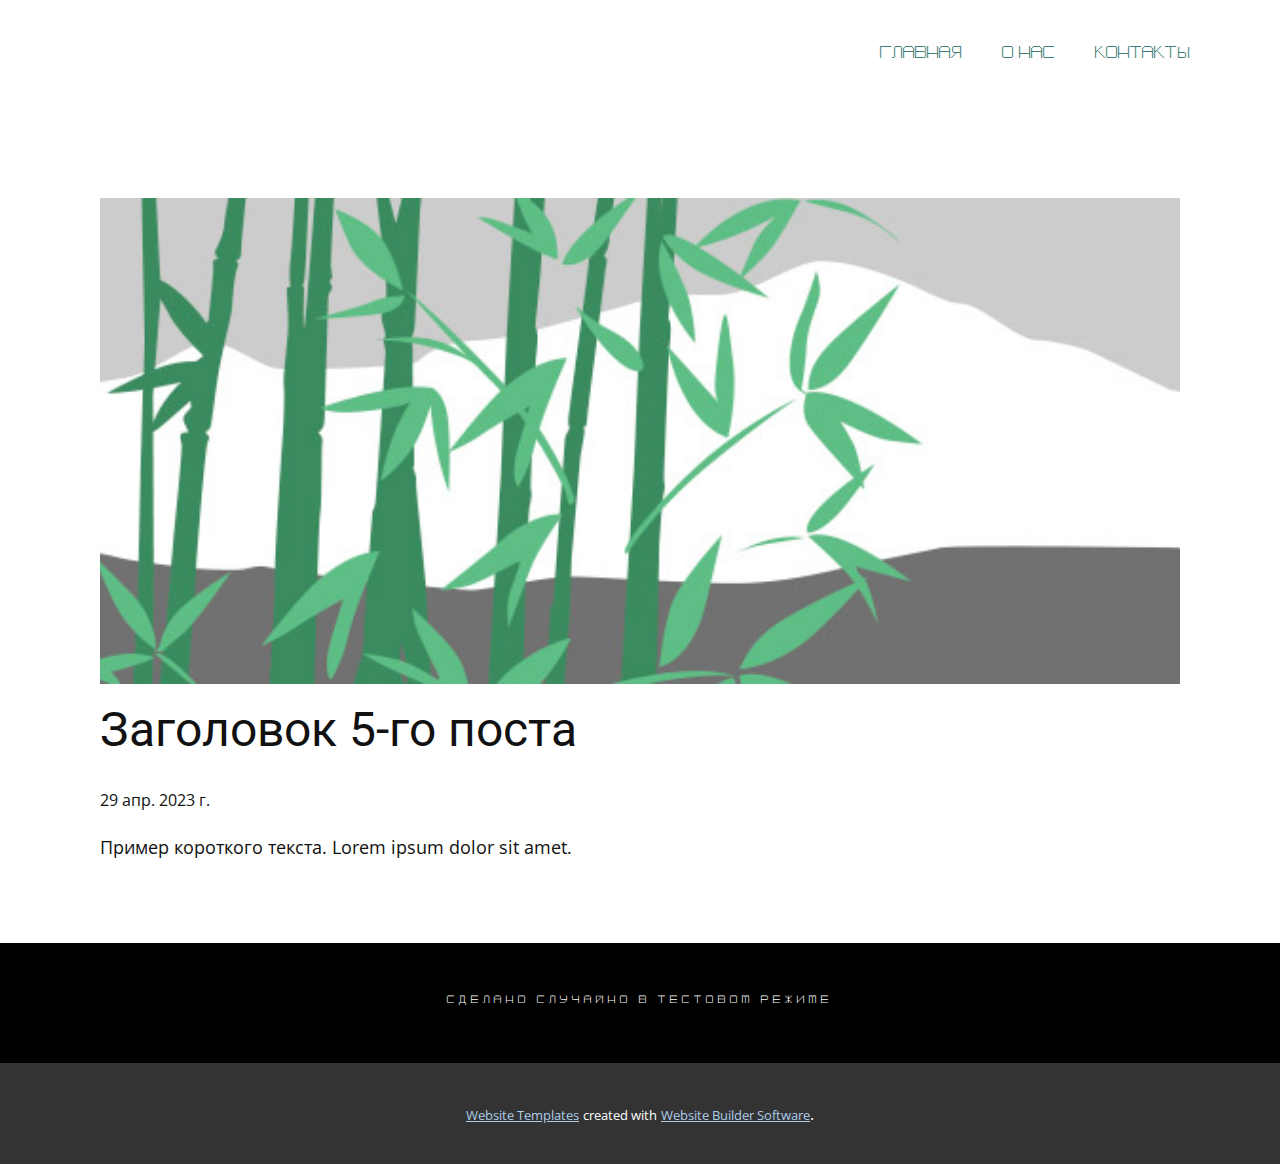
<file: blog/пост-4.html>
<!DOCTYPE html>
<html style="font-size: 16px;" lang="ru"><head>
    <meta name="viewport" content="width=device-width, initial-scale=1.0">
    <meta charset="utf-8">
    <meta name="keywords" content="Заголовок 1-го поста">
    <meta name="description" content="">
    <title>Заголовок 5-го поста</title>
    <link rel="stylesheet" href="../nicepage.css" media="screen">
<link rel="stylesheet" href="../Post-Template.css" media="screen">
    <script class="u-script" type="text/javascript" src="../jquery.js" defer=""></script>
    <script class="u-script" type="text/javascript" src="../nicepage.js" defer=""></script>
    <meta name="generator" content="Nicepage 5.9.6, nicepage.com">
    
    <link id="u-theme-google-font" rel="stylesheet" href="https://fonts.googleapis.com/css?family=Roboto:100,100i,300,300i,400,400i,500,500i,700,700i,900,900i|Open+Sans:300,300i,400,400i,500,500i,600,600i,700,700i,800,800i">
    
    
    <script type="application/ld+json">{
		"@context": "http://schema.org",
		"@type": "Organization",
		"name": "",
		"logo": "images/rutubeico.png"
}</script>
    <meta name="theme-color" content="#478ac9">
  <meta data-intl-tel-input-cdn-path="intlTelInput/"></head>
  <body class="u-body u-xl-mode" data-lang="ru"><header class="u-clearfix u-header u-header" id="sec-ef3b"><div class="u-clearfix u-sheet u-sheet-1">
        <nav class="u-menu u-menu-one-level u-offcanvas u-menu-1">
          <div class="menu-collapse u-custom-font" style="font-size: 1rem; letter-spacing: 0px; font-family: &quot;11705&quot;;">
            <a class="u-button-style u-custom-left-right-menu-spacing u-custom-padding-bottom u-custom-text-active-color u-custom-text-color u-custom-text-hover-color u-custom-top-bottom-menu-spacing u-nav-link u-text-active-palette-1-base u-text-hover-palette-2-base" href="#">
              <svg class="u-svg-link" viewBox="0 0 24 24"><use xmlns:xlink="http://www.w3.org/1999/xlink" xlink:href="#menu-hamburger"></use></svg>
              <svg class="u-svg-content" version="1.1" id="menu-hamburger" viewBox="0 0 16 16" x="0px" y="0px" xmlns:xlink="http://www.w3.org/1999/xlink" xmlns="http://www.w3.org/2000/svg"><g><rect y="1" width="16" height="2"></rect><rect y="7" width="16" height="2"></rect><rect y="13" width="16" height="2"></rect>
</g></svg>
            </a>
          </div>
          <div class="u-custom-menu u-nav-container">
            <ul class="u-custom-font u-nav u-unstyled u-nav-1"><li class="u-nav-item"><a class="u-button-style u-nav-link u-text-active-custom-color-1 u-text-hover-custom-color-1 u-text-palette-4-dark-2" href="../Главная.html" style="padding: 10px 20px;">Главная</a>
</li><li class="u-nav-item"><a class="u-button-style u-nav-link u-text-active-custom-color-1 u-text-hover-custom-color-1 u-text-palette-4-dark-2" href="../О-нас.html" style="padding: 10px 20px;">О нас</a>
</li><li class="u-nav-item"><a class="u-button-style u-nav-link u-text-active-custom-color-1 u-text-hover-custom-color-1 u-text-palette-4-dark-2" href="../Контакты.html" style="padding: 10px 20px;">Контакты</a>
</li></ul>
          </div>
          <div class="u-custom-menu u-nav-container-collapse">
            <div class="u-black u-container-style u-inner-container-layout u-opacity u-opacity-95 u-sidenav">
              <div class="u-inner-container-layout u-sidenav-overflow">
                <div class="u-menu-close"></div>
                <ul class="u-align-center u-nav u-popupmenu-items u-unstyled u-nav-2"><li class="u-nav-item"><a class="u-button-style u-nav-link" href="../Главная.html">Главная</a>
</li><li class="u-nav-item"><a class="u-button-style u-nav-link" href="../О-нас.html">О нас</a>
</li><li class="u-nav-item"><a class="u-button-style u-nav-link" href="../Контакты.html">Контакты</a>
</li></ul>
              </div>
            </div>
            <div class="u-black u-menu-overlay u-opacity u-opacity-70"></div>
          </div>
        </nav>
        <a href="https://nicepage.com" class="u-image u-logo u-image-1" data-image-width="800" data-image-height="800">
          <img src="../images/rutubeico.png" class="u-logo-image u-logo-image-1">
        </a>
      </div></header>
    <section class="u-align-center u-clearfix u-section-1" id="sec-468e">
      <div class="u-clearfix u-sheet u-valign-middle-md u-valign-middle-sm u-valign-middle-xs u-sheet-1"><!--post_details--><!--post_details_options_json--><!--{"source":""}--><!--/post_details_options_json--><!--blog_post-->
        <div class="u-container-style u-expanded-width u-post-details u-post-details-1">
          <div class="u-container-layout u-valign-middle u-container-layout-1"><!--blog_post_image-->
            <img alt="" class="u-blog-control u-expanded-width u-image u-image-default u-image-1" src="../images/68f64b9d.jpeg"><!--/blog_post_image--><!--blog_post_header-->
            <h2 class="u-blog-control u-text u-text-1">Заголовок 5-го поста</h2><!--/blog_post_header--><!--blog_post_metadata-->
            <div class="u-blog-control u-metadata u-metadata-1"><!--blog_post_metadata_date-->
              <span class="u-meta-date u-meta-icon">29 апр. 2023 г.</span><!--/blog_post_metadata_date--><!--blog_post_metadata_category-->
              <!--/blog_post_metadata_category--><!--blog_post_metadata_comments-->
              <!--/blog_post_metadata_comments-->
            </div><!--/blog_post_metadata--><!--blog_post_content-->
            <div class="u-align-justify u-blog-control u-post-content u-text u-text-2 fr-view">
  Пример короткого текста. Lorem ipsum dolor sit amet.
  </div><!--/blog_post_content-->
          </div>
        </div><!--/blog_post--><!--/post_details-->
      </div>
    </section>
    
    
    <footer class="u-align-center u-black u-clearfix u-footer u-footer" id="sec-d812"><div class="u-clearfix u-sheet u-sheet-1">
        <p class="u-small-text u-text u-text-variant u-text-1">сделано случайно в тестовом режиме</p>
      </div></footer>
    <section class="u-backlink u-clearfix u-grey-80">
      <a class="u-link" href="https://nicepage.com/website-templates" target="_blank">
        <span>Website Templates</span>
      </a>
      <p class="u-text">
        <span>created with</span>
      </p>
      <a class="u-link" href="" target="_blank">
        <span>Website Builder Software</span>
      </a>. 
    </section>
  
</body></html>
</file>
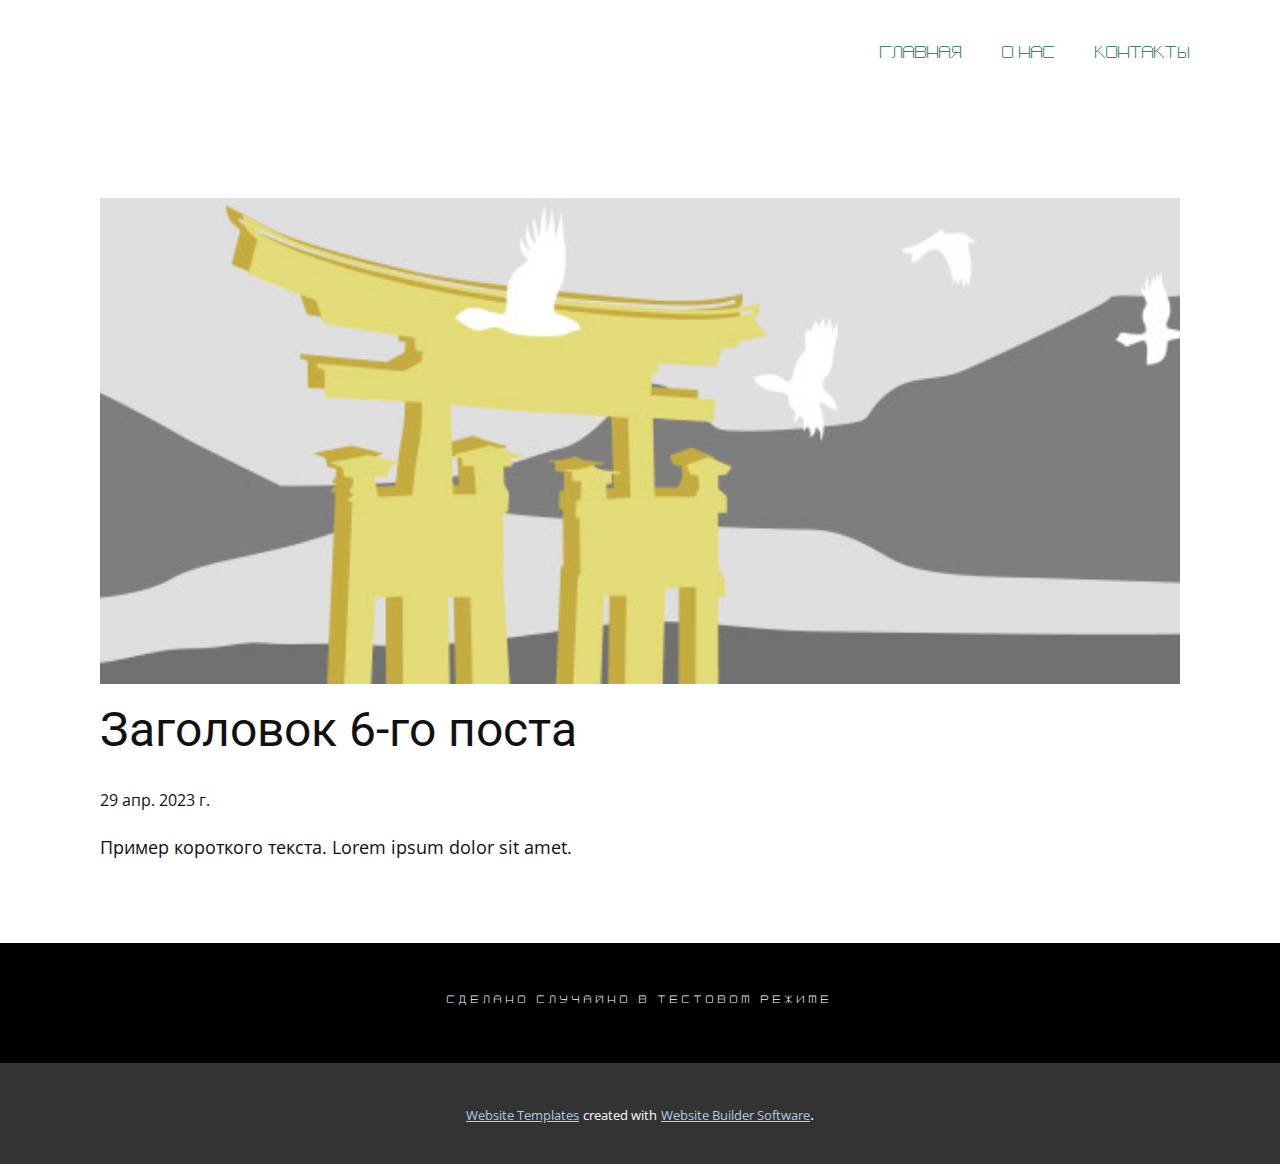
<file: blog/пост-5.html>
<!DOCTYPE html>
<html style="font-size: 16px;" lang="ru"><head>
    <meta name="viewport" content="width=device-width, initial-scale=1.0">
    <meta charset="utf-8">
    <meta name="keywords" content="Заголовок 1-го поста">
    <meta name="description" content="">
    <title>Заголовок 6-го поста</title>
    <link rel="stylesheet" href="../nicepage.css" media="screen">
<link rel="stylesheet" href="../Post-Template.css" media="screen">
    <script class="u-script" type="text/javascript" src="../jquery.js" defer=""></script>
    <script class="u-script" type="text/javascript" src="../nicepage.js" defer=""></script>
    <meta name="generator" content="Nicepage 5.9.6, nicepage.com">
    
    <link id="u-theme-google-font" rel="stylesheet" href="https://fonts.googleapis.com/css?family=Roboto:100,100i,300,300i,400,400i,500,500i,700,700i,900,900i|Open+Sans:300,300i,400,400i,500,500i,600,600i,700,700i,800,800i">
    
    
    <script type="application/ld+json">{
		"@context": "http://schema.org",
		"@type": "Organization",
		"name": "",
		"logo": "images/rutubeico.png"
}</script>
    <meta name="theme-color" content="#478ac9">
  <meta data-intl-tel-input-cdn-path="intlTelInput/"></head>
  <body class="u-body u-xl-mode" data-lang="ru"><header class="u-clearfix u-header u-header" id="sec-ef3b"><div class="u-clearfix u-sheet u-sheet-1">
        <nav class="u-menu u-menu-one-level u-offcanvas u-menu-1">
          <div class="menu-collapse u-custom-font" style="font-size: 1rem; letter-spacing: 0px; font-family: &quot;11705&quot;;">
            <a class="u-button-style u-custom-left-right-menu-spacing u-custom-padding-bottom u-custom-text-active-color u-custom-text-color u-custom-text-hover-color u-custom-top-bottom-menu-spacing u-nav-link u-text-active-palette-1-base u-text-hover-palette-2-base" href="#">
              <svg class="u-svg-link" viewBox="0 0 24 24"><use xmlns:xlink="http://www.w3.org/1999/xlink" xlink:href="#menu-hamburger"></use></svg>
              <svg class="u-svg-content" version="1.1" id="menu-hamburger" viewBox="0 0 16 16" x="0px" y="0px" xmlns:xlink="http://www.w3.org/1999/xlink" xmlns="http://www.w3.org/2000/svg"><g><rect y="1" width="16" height="2"></rect><rect y="7" width="16" height="2"></rect><rect y="13" width="16" height="2"></rect>
</g></svg>
            </a>
          </div>
          <div class="u-custom-menu u-nav-container">
            <ul class="u-custom-font u-nav u-unstyled u-nav-1"><li class="u-nav-item"><a class="u-button-style u-nav-link u-text-active-custom-color-1 u-text-hover-custom-color-1 u-text-palette-4-dark-2" href="../Главная.html" style="padding: 10px 20px;">Главная</a>
</li><li class="u-nav-item"><a class="u-button-style u-nav-link u-text-active-custom-color-1 u-text-hover-custom-color-1 u-text-palette-4-dark-2" href="../О-нас.html" style="padding: 10px 20px;">О нас</a>
</li><li class="u-nav-item"><a class="u-button-style u-nav-link u-text-active-custom-color-1 u-text-hover-custom-color-1 u-text-palette-4-dark-2" href="../Контакты.html" style="padding: 10px 20px;">Контакты</a>
</li></ul>
          </div>
          <div class="u-custom-menu u-nav-container-collapse">
            <div class="u-black u-container-style u-inner-container-layout u-opacity u-opacity-95 u-sidenav">
              <div class="u-inner-container-layout u-sidenav-overflow">
                <div class="u-menu-close"></div>
                <ul class="u-align-center u-nav u-popupmenu-items u-unstyled u-nav-2"><li class="u-nav-item"><a class="u-button-style u-nav-link" href="../Главная.html">Главная</a>
</li><li class="u-nav-item"><a class="u-button-style u-nav-link" href="../О-нас.html">О нас</a>
</li><li class="u-nav-item"><a class="u-button-style u-nav-link" href="../Контакты.html">Контакты</a>
</li></ul>
              </div>
            </div>
            <div class="u-black u-menu-overlay u-opacity u-opacity-70"></div>
          </div>
        </nav>
        <a href="https://nicepage.com" class="u-image u-logo u-image-1" data-image-width="800" data-image-height="800">
          <img src="../images/rutubeico.png" class="u-logo-image u-logo-image-1">
        </a>
      </div></header>
    <section class="u-align-center u-clearfix u-section-1" id="sec-468e">
      <div class="u-clearfix u-sheet u-valign-middle-md u-valign-middle-sm u-valign-middle-xs u-sheet-1"><!--post_details--><!--post_details_options_json--><!--{"source":""}--><!--/post_details_options_json--><!--blog_post-->
        <div class="u-container-style u-expanded-width u-post-details u-post-details-1">
          <div class="u-container-layout u-valign-middle u-container-layout-1"><!--blog_post_image-->
            <img alt="" class="u-blog-control u-expanded-width u-image u-image-default u-image-1" src="../images/8ad73f3c.jpeg"><!--/blog_post_image--><!--blog_post_header-->
            <h2 class="u-blog-control u-text u-text-1">Заголовок 6-го поста</h2><!--/blog_post_header--><!--blog_post_metadata-->
            <div class="u-blog-control u-metadata u-metadata-1"><!--blog_post_metadata_date-->
              <span class="u-meta-date u-meta-icon">29 апр. 2023 г.</span><!--/blog_post_metadata_date--><!--blog_post_metadata_category-->
              <!--/blog_post_metadata_category--><!--blog_post_metadata_comments-->
              <!--/blog_post_metadata_comments-->
            </div><!--/blog_post_metadata--><!--blog_post_content-->
            <div class="u-align-justify u-blog-control u-post-content u-text u-text-2 fr-view">
  Пример короткого текста. Lorem ipsum dolor sit amet.
  </div><!--/blog_post_content-->
          </div>
        </div><!--/blog_post--><!--/post_details-->
      </div>
    </section>
    
    
    <footer class="u-align-center u-black u-clearfix u-footer u-footer" id="sec-d812"><div class="u-clearfix u-sheet u-sheet-1">
        <p class="u-small-text u-text u-text-variant u-text-1">сделано случайно в тестовом режиме</p>
      </div></footer>
    <section class="u-backlink u-clearfix u-grey-80">
      <a class="u-link" href="https://nicepage.com/website-templates" target="_blank">
        <span>Website Templates</span>
      </a>
      <p class="u-text">
        <span>created with</span>
      </p>
      <a class="u-link" href="" target="_blank">
        <span>Website Builder Software</span>
      </a>. 
    </section>
  
</body></html>
</file>
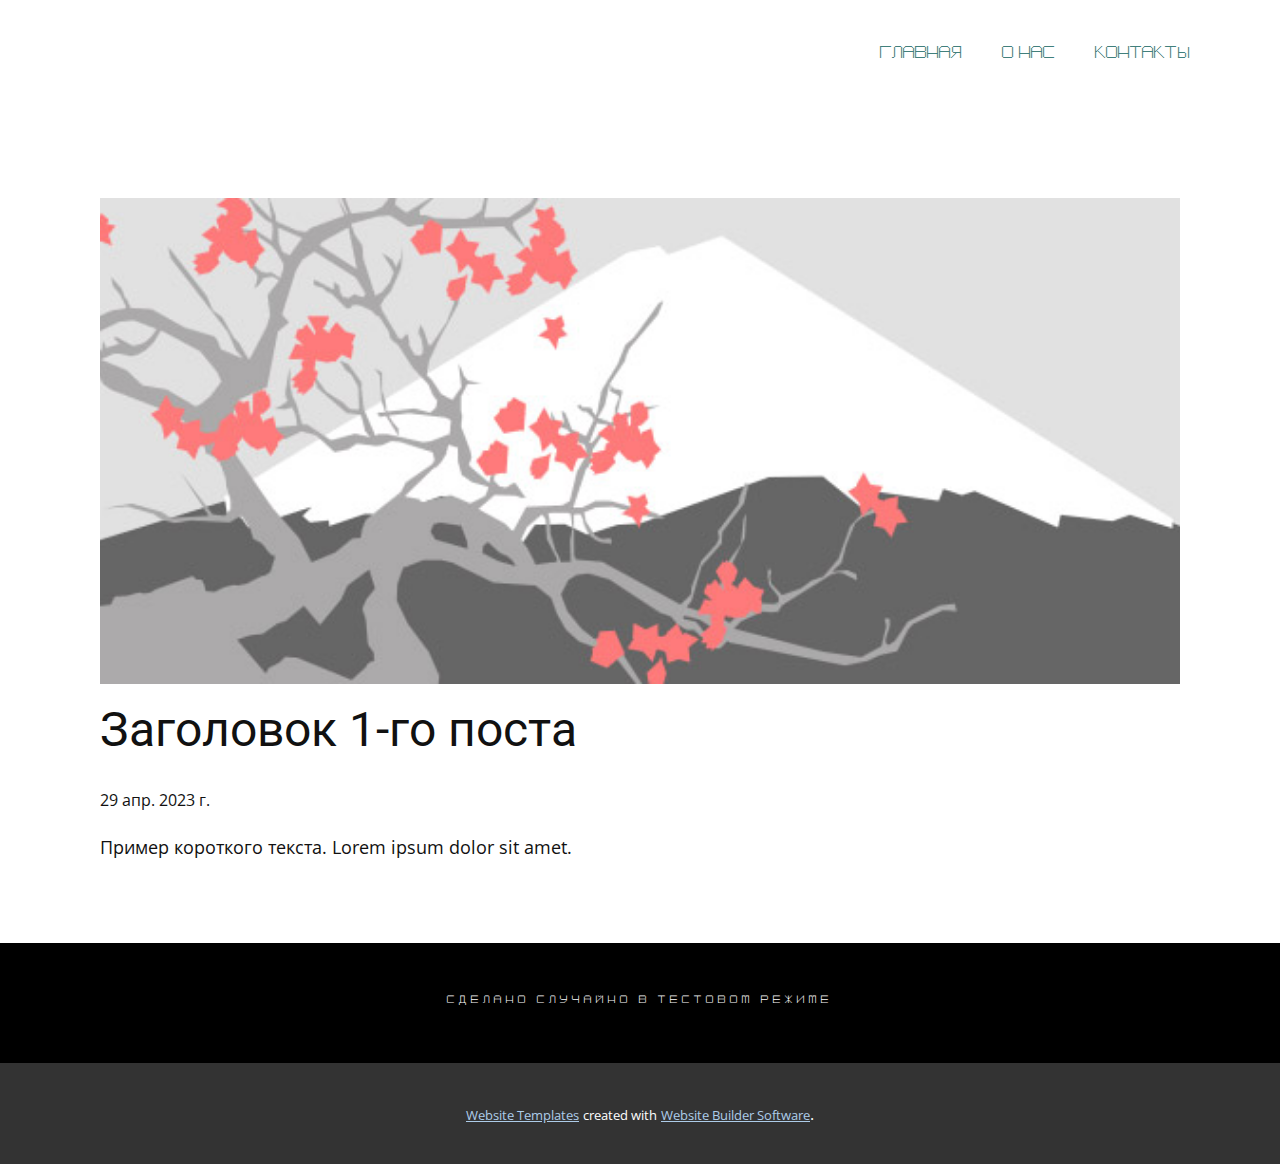
<file: blog/пост.html>
<!DOCTYPE html>
<html style="font-size: 16px;" lang="ru"><head>
    <meta name="viewport" content="width=device-width, initial-scale=1.0">
    <meta charset="utf-8">
    <meta name="keywords" content="Заголовок 1-го поста">
    <meta name="description" content="">
    <title>Заголовок 1-го поста</title>
    <link rel="stylesheet" href="../nicepage.css" media="screen">
<link rel="stylesheet" href="../Post-Template.css" media="screen">
    <script class="u-script" type="text/javascript" src="../jquery.js" defer=""></script>
    <script class="u-script" type="text/javascript" src="../nicepage.js" defer=""></script>
    <meta name="generator" content="Nicepage 5.9.6, nicepage.com">
    
    <link id="u-theme-google-font" rel="stylesheet" href="https://fonts.googleapis.com/css?family=Roboto:100,100i,300,300i,400,400i,500,500i,700,700i,900,900i|Open+Sans:300,300i,400,400i,500,500i,600,600i,700,700i,800,800i">
    
    
    <script type="application/ld+json">{
		"@context": "http://schema.org",
		"@type": "Organization",
		"name": "",
		"logo": "images/rutubeico.png"
}</script>
    <meta name="theme-color" content="#478ac9">
  <meta data-intl-tel-input-cdn-path="intlTelInput/"></head>
  <body class="u-body u-xl-mode" data-lang="ru"><header class="u-clearfix u-header u-header" id="sec-ef3b"><div class="u-clearfix u-sheet u-sheet-1">
        <nav class="u-menu u-menu-one-level u-offcanvas u-menu-1">
          <div class="menu-collapse u-custom-font" style="font-size: 1rem; letter-spacing: 0px; font-family: &quot;11705&quot;;">
            <a class="u-button-style u-custom-left-right-menu-spacing u-custom-padding-bottom u-custom-text-active-color u-custom-text-color u-custom-text-hover-color u-custom-top-bottom-menu-spacing u-nav-link u-text-active-palette-1-base u-text-hover-palette-2-base" href="#">
              <svg class="u-svg-link" viewBox="0 0 24 24"><use xmlns:xlink="http://www.w3.org/1999/xlink" xlink:href="#menu-hamburger"></use></svg>
              <svg class="u-svg-content" version="1.1" id="menu-hamburger" viewBox="0 0 16 16" x="0px" y="0px" xmlns:xlink="http://www.w3.org/1999/xlink" xmlns="http://www.w3.org/2000/svg"><g><rect y="1" width="16" height="2"></rect><rect y="7" width="16" height="2"></rect><rect y="13" width="16" height="2"></rect>
</g></svg>
            </a>
          </div>
          <div class="u-custom-menu u-nav-container">
            <ul class="u-custom-font u-nav u-unstyled u-nav-1"><li class="u-nav-item"><a class="u-button-style u-nav-link u-text-active-custom-color-1 u-text-hover-custom-color-1 u-text-palette-4-dark-2" href="../Главная.html" style="padding: 10px 20px;">Главная</a>
</li><li class="u-nav-item"><a class="u-button-style u-nav-link u-text-active-custom-color-1 u-text-hover-custom-color-1 u-text-palette-4-dark-2" href="../О-нас.html" style="padding: 10px 20px;">О нас</a>
</li><li class="u-nav-item"><a class="u-button-style u-nav-link u-text-active-custom-color-1 u-text-hover-custom-color-1 u-text-palette-4-dark-2" href="../Контакты.html" style="padding: 10px 20px;">Контакты</a>
</li></ul>
          </div>
          <div class="u-custom-menu u-nav-container-collapse">
            <div class="u-black u-container-style u-inner-container-layout u-opacity u-opacity-95 u-sidenav">
              <div class="u-inner-container-layout u-sidenav-overflow">
                <div class="u-menu-close"></div>
                <ul class="u-align-center u-nav u-popupmenu-items u-unstyled u-nav-2"><li class="u-nav-item"><a class="u-button-style u-nav-link" href="../Главная.html">Главная</a>
</li><li class="u-nav-item"><a class="u-button-style u-nav-link" href="../О-нас.html">О нас</a>
</li><li class="u-nav-item"><a class="u-button-style u-nav-link" href="../Контакты.html">Контакты</a>
</li></ul>
              </div>
            </div>
            <div class="u-black u-menu-overlay u-opacity u-opacity-70"></div>
          </div>
        </nav>
        <a href="https://nicepage.com" class="u-image u-logo u-image-1" data-image-width="800" data-image-height="800">
          <img src="../images/rutubeico.png" class="u-logo-image u-logo-image-1">
        </a>
      </div></header>
    <section class="u-align-center u-clearfix u-section-1" id="sec-468e">
      <div class="u-clearfix u-sheet u-valign-middle-md u-valign-middle-sm u-valign-middle-xs u-sheet-1"><!--post_details--><!--post_details_options_json--><!--{"source":""}--><!--/post_details_options_json--><!--blog_post-->
        <div class="u-container-style u-expanded-width u-post-details u-post-details-1">
          <div class="u-container-layout u-valign-middle u-container-layout-1"><!--blog_post_image-->
            <img alt="" class="u-blog-control u-expanded-width u-image u-image-default u-image-1" src="../images/0fd3416c.jpeg"><!--/blog_post_image--><!--blog_post_header-->
            <h2 class="u-blog-control u-text u-text-1">Заголовок 1-го поста</h2><!--/blog_post_header--><!--blog_post_metadata-->
            <div class="u-blog-control u-metadata u-metadata-1"><!--blog_post_metadata_date-->
              <span class="u-meta-date u-meta-icon">29 апр. 2023 г.</span><!--/blog_post_metadata_date--><!--blog_post_metadata_category-->
              <!--/blog_post_metadata_category--><!--blog_post_metadata_comments-->
              <!--/blog_post_metadata_comments-->
            </div><!--/blog_post_metadata--><!--blog_post_content-->
            <div class="u-align-justify u-blog-control u-post-content u-text u-text-2 fr-view">
  Пример короткого текста. Lorem ipsum dolor sit amet.
  </div><!--/blog_post_content-->
          </div>
        </div><!--/blog_post--><!--/post_details-->
      </div>
    </section>
    
    
    <footer class="u-align-center u-black u-clearfix u-footer u-footer" id="sec-d812"><div class="u-clearfix u-sheet u-sheet-1">
        <p class="u-small-text u-text u-text-variant u-text-1">сделано случайно в тестовом режиме</p>
      </div></footer>
    <section class="u-backlink u-clearfix u-grey-80">
      <a class="u-link" href="https://nicepage.com/website-templates" target="_blank">
        <span>Website Templates</span>
      </a>
      <p class="u-text">
        <span>created with</span>
      </p>
      <a class="u-link" href="" target="_blank">
        <span>Website Builder Software</span>
      </a>. 
    </section>
  
</body></html>
</file>
